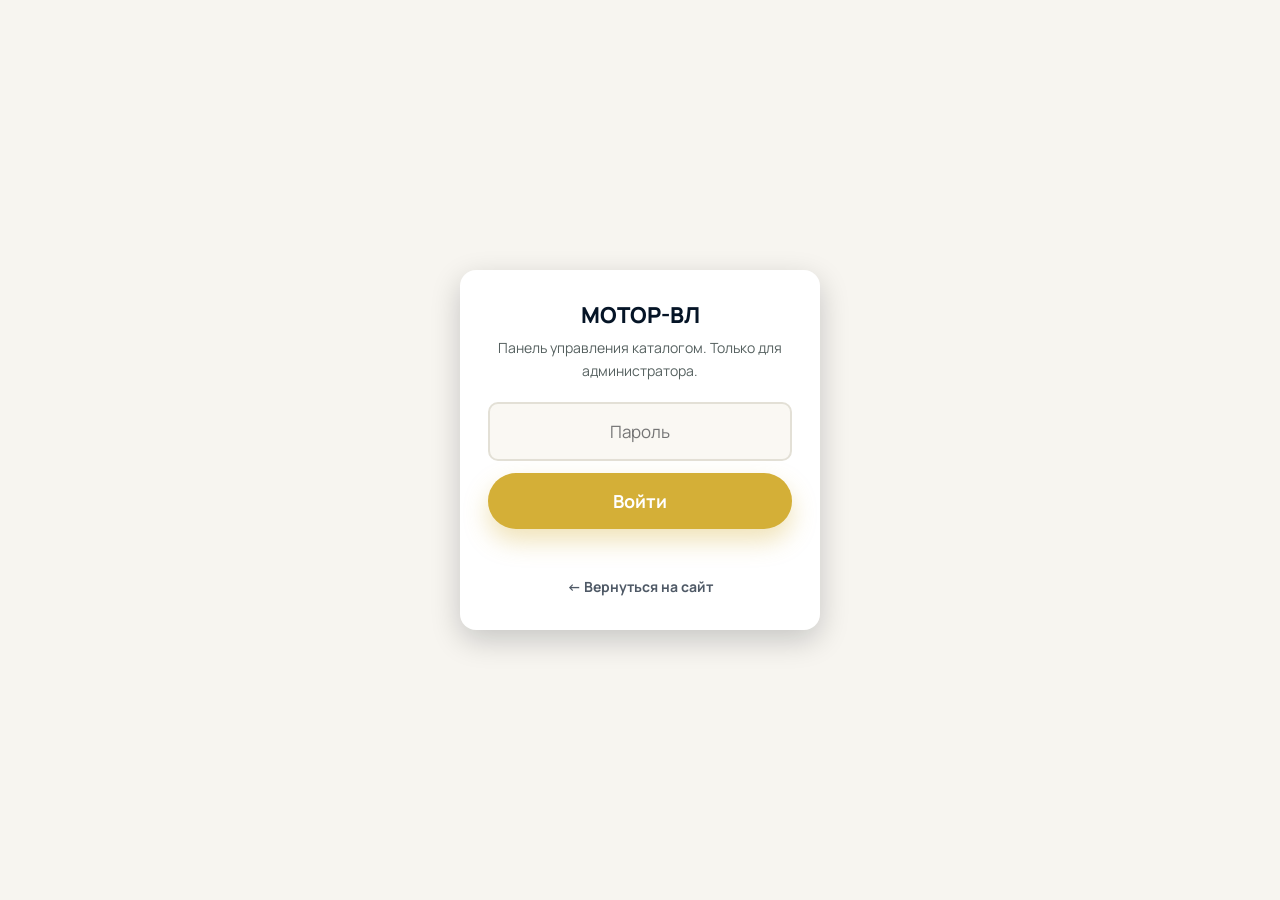
<file: panel/index.html>
<!DOCTYPE html>
<html lang="ru">
<head>
<meta charset="UTF-8">
<meta name="viewport" content="width=device-width, initial-scale=1.0">
<meta name="robots" content="noindex, nofollow">
<title>Админ-панель — МОТОР-ВЛ</title>
<link rel="icon" href="../images/favicon/favicon-32.png" sizes="32x32">
<link rel="icon" href="../images/favicon/favicon-16.png" sizes="16x16">
<link rel="apple-touch-icon" href="../images/favicon/apple-touch-icon.png">
<meta name="theme-color" content="#051426">
<link rel="preconnect" href="https://fonts.googleapis.com">
<link href="https://fonts.googleapis.com/css2?family=Manrope:wght@500;700;800&display=swap" rel="stylesheet">
<link rel="stylesheet" href="../css/style.css?v=3a9ace66">
<link rel="stylesheet" href="admin.css?v=6f49cfd4">
</head>
<body class="admin-body">

<div id="loginScreen" class="admin-login">
  <div class="admin-login__box">
    <h1>МОТОР-ВЛ</h1>
    <p>Панель управления каталогом. Только для администратора.</p>
    <input type="password" id="passwordInput" class="form-control" placeholder="Пароль" autocomplete="current-password">
    <button id="loginBtn" class="btn btn--accent btn--block">Войти</button>
    <div id="loginError" class="admin-login__error"></div>
    <!-- Случайный посетитель не должен упираться в тупик: с экрана входа
         всегда есть дорога обратно на сайт. -->
    <a href="/" class="admin-login__back">← Вернуться на сайт</a>
  </div>
</div>

<div id="adminApp" class="admin-app" style="display:none;">

  <header class="admin-header">
    <div class="admin-header__title">
      <span>МОТОР-ВЛ</span> · Панель управления
    </div>
    <div class="admin-header__actions">
      <a href="/" class="admin-link admin-link--back">← На сайт</a>
      <button id="logoutBtn" class="admin-link admin-link--btn">Выйти</button>
    </div>
  </header>

  <main class="admin-main">

    <div class="admin-tabs">
      <button id="tabMotors" class="admin-tab active">Моторы</button>
      <button id="tabLeads" class="admin-tab">Заявки <span id="leadsBadge" class="admin-tab__badge" style="display:none;"></span></button>
      <button id="tabSold" class="admin-tab">Продано</button>
      <button id="tabStats" class="admin-tab">Статистика</button>
    </div>

    <div id="listView">
      <div class="admin-toolbar">
        <span id="motorCount" class="admin-toolbar__count"></span>
        <button id="newMotorBtn" class="btn btn--accent">+ Новый мотор</button>
      </div>

      <div class="admin-filter">
        <div id="brandFilter" class="admin-filter__brands"></div>
        <div class="admin-filter__search">
          <input type="search" id="motorSearch" class="form-control"
                 placeholder="Поиск по названию или номеру" autocomplete="off">
        </div>
      </div>
      <div id="statusMsg" class="admin-status"></div>
      <div id="motorList" class="admin-list"></div>
    </div>

    <div id="leadsView" style="display:none;">
      <div class="admin-toolbar">
        <span id="leadsCount" class="admin-toolbar__count"></span>
      </div>
      <div id="leadsStatusMsg" class="admin-status"></div>
      <div id="leadsList" class="admin-list"></div>
    </div>

    <div id="soldView" style="display:none;">
      <div class="admin-toolbar">
        <span id="soldCount" class="admin-toolbar__count"></span>
      </div>
      <div id="soldSummary" class="stats-cards"></div>
      <div id="soldList" class="admin-list"></div>
    </div>

    <div id="statsView" style="display:none;">
      <div class="admin-toolbar">
        <span class="admin-toolbar__count">Посещаемость сайта</span>
        <select id="statsRange" class="form-control admin-range">
          <option value="7">за неделю</option>
          <option value="30" selected>за месяц</option>
          <option value="90">за три месяца</option>
        </select>
        <button type="button" id="statsLogBtn" class="admin-lead__btn">Журнал заходов</button>
        <button type="button" id="statsReset" class="admin-lead__btn admin-lead__btn--delete">Очистить статистику</button>
        <button type="button" id="selftestBtn" class="admin-lead__btn">Проверка сервера</button>
        <button type="button" id="diskBtn" class="admin-lead__btn">Уборка диска</button>
      </div>
      <div id="statsCards" class="stats-cards"></div>

      <div class="stats-panel">
        <div class="stats-panel__head">
          <div>
            <h3 class="stats-title">Посещения по дням</h3>
            <p class="stats-note">Высота столбика — сколько человек заходило в этот день. Нажмите на столбик, чтобы увидеть точные числа.</p>
          </div>
          <div id="statsDay" class="stats-day"></div>
        </div>
        <div id="statsChart" class="stats-chart"></div>
      </div>

      <div class="stats-columns">
        <div class="stats-panel">
          <h3 class="stats-title">Откуда приходят</h3>
          <p class="stats-note">С какого сайта человек перешёл к нам. «Напрямую» — набрал адрес сам или открыл из закладок.</p>
          <div id="statsSources"></div>
        </div>
        <div class="stats-panel">
          <h3 class="stats-title">Какие страницы открывают</h3>
          <p class="stats-note">Страницы сайта и сколько раз каждую открыли за выбранный период.</p>
          <div id="statsPages"></div>
        </div>
      </div>
      <div class="stats-columns stats-columns--single">
        <div class="stats-panel">
          <h3 class="stats-title">Из каких мест заходят</h3>
          <p class="stats-note">Определяется по часовому поясу устройства — примерно, без точного адреса.</p>
          <div id="statsRegions"></div>
        </div>
      </div>

      <div id="selftestBox" class="stats-panel" style="display:none;"></div>
      <div id="diskBox" class="stats-panel" style="display:none;"></div>

      <div id="statsLog" class="stats-log" style="display:none;"></div>
    </div>

    <div id="formView" style="display:none;">
      <button id="backBtn" class="admin-back">← Назад к списку</button>
      <h2 id="formTitle">Новый мотор</h2>

      <form id="motorForm" class="admin-form">
        <input type="hidden" id="fId">

        <div class="admin-form__row">
          <label>Бренд</label>
          <select id="fBrand" class="form-control" required>
            <option value="yamaha">Yamaha</option>
            <option value="honda">Honda</option>
            <option value="suzuki">Suzuki</option>
            <option value="tohatsu">Tohatsu / Mercury</option>
            <option value="parts">Запчасти</option>
          </select>
        </div>

        <div class="admin-form__row">
          <label>Название (с номером/артикулом)</label>
          <input type="text" id="fTitle" class="form-control" placeholder="Например: Yamaha F25 (S), румпель (1043580)" required>
        </div>

        <div class="admin-form__row-2">
          <div class="admin-form__row">
            <label>Цена, ₽</label>
            <input type="number" id="fPrice" class="form-control" placeholder="220000" required>
          </div>
          <div class="admin-form__row">
            <label>Плашка (необязательно)</label>
            <input type="hidden" id="fBadge">
            <div id="badgeChoices" class="badge-choices"></div>
          </div>
        </div>

        <div class="admin-form__row">
          <label>Фотографии</label>
          <div id="photoDrop" class="admin-dropzone">
            Перетащите фото сюда или нажмите, чтобы выбрать
            <input type="file" id="photoInput" accept="image/*" multiple hidden>
          </div>
          <div id="photoList" class="admin-photo-list"></div>
          <div class="admin-hint">Отметьте звёздочкой главную фотографию — она будет показываться в каталоге</div>
        </div>

        <div class="admin-form__row">
          <label>Видео</label>
          <div id="videoList" class="admin-video-list"></div>
          <div id="videoDrop" class="admin-dropzone">
            Перетащите видео сюда или нажмите, чтобы выбрать
            <input type="file" id="videoInput" accept="video/*" multiple hidden>
          </div>
          <div class="admin-hint">Ролики загрузятся на сайт и будут проигрываться прямо в карточке мотора.
            Обложку сделаем автоматически кадром из ролика. Можно перенести сразу несколько файлов.
            <b>Нажмите на обложку, чтобы посмотреть ролик</b> — так проще понять, как его назвать.</div>
        </div>

        <div class="admin-form__row">
          <label>Характеристики</label>
          <div id="specList" class="admin-spec-list"></div>
          <button type="button" id="addSpecBtn" class="admin-add-row">+ добавить свою характеристику</button>
          <div class="admin-hint">11 пунктов ниже одинаковы для всех моторов и идут в одном порядке — выберите вариант из списка либо «Другое…», чтобы вписать своё. Незаполненные пункты в каталоге покажутся прочерком. У запчастей шаблон не используется — там только свои характеристики.</div>
        </div>

        <div class="admin-form__actions">
          <button type="submit" class="btn btn--accent btn--lg">Сохранить</button>
          <button type="button" id="deleteBtn" class="admin-delete-btn" style="display:none;">Удалить мотор</button>
        </div>
      </form>
    </div>

  </main>
</div>

<script src="admin.js?v=b94c7b6b"></script>
<!-- сборка abcdbcfda03b ~~~~~~~~~~~~ -->
</body>
</html>
</file>
<file: css/style.css>
/* ==========================================================================
   МОТОР-ВЛ — редизайн сайта
   Дизайн ориентирован на аудиторию 50+: крупный читаемый шрифт, высокий
   контраст, простая понятная навигация, но при этом современный и красивый вид.
   ========================================================================== */

:root {
  --navy: #051426;
  --navy-dark: #051426;
  --navy-light: #051426;
  --accent: #d4af37;
  --accent-dark: #a8841f;
  --accent-light: #f3d878;
  --bg: #f7f5f0;
  --white: #ffffff;
  --text: #1b2a3a;
  --text-muted: #55605f;
  --border: #e3e0d6;
  --success: #2f9e58;
  --star: #d4af37;
  --jp-red: #bc002d;
  --jp-red-dark: #8f0021;
  --shadow-sm: 0 4px 14px rgba(2, 10, 22, 0.12);
  --shadow-md: 0 10px 30px rgba(2, 10, 22, 0.20);
  --shadow-lg: 0 20px 50px rgba(2, 10, 22, 0.28);
  --radius-sm: 10px;
  --radius-md: 16px;
  --radius-lg: 24px;
  --container: 1180px;
  --font-base: "Manrope", "Segoe UI", Roboto, Arial, sans-serif;
}

* {
  box-sizing: border-box;
}

html {
  scroll-behavior: smooth;
}

body {
  margin: 0;
  font-family: var(--font-base);
  font-size: 18px;
  line-height: 1.65;
  color: var(--text);
  background: var(--bg);
  -webkit-font-smoothing: antialiased;
}

img {
  max-width: 100%;
  display: block;
}

a {
  color: inherit;
  text-decoration: none;
}

ul {
  margin: 0;
  padding: 0;
  list-style: none;
}

h1, h2, h3, h4 {
  font-family: var(--font-base);
  color: var(--navy-dark);
  line-height: 1.25;
  margin: 0 0 16px;
  font-weight: 800;
}

h1 { font-size: clamp(32px, 5vw, 48px); }
h2 { font-size: clamp(26px, 4vw, 36px); }
h3 { font-size: 22px; }
p { margin: 0 0 16px; }

.container {
  max-width: var(--container);
  margin: 0 auto;
  padding: 0 24px;
}

.section {
  padding: 72px 0;
}
.section--tight { padding: 48px 0; }
.section--navy {
  background: linear-gradient(160deg, var(--navy) 0%, var(--navy-dark) 100%);
  color: #e7e1d3;
  position: relative;
  overflow: hidden;
}
.section--navy h2, .section--navy h3 { color: #ffffff; }
.section--navy .section-head p { color: rgba(231, 225, 211, 0.8); }
.section--muted { background: #f1eee5; }

.eyebrow {
  display: inline-flex;
  align-items: center;
  gap: 8px;
  font-weight: 700;
  font-size: 15px;
  letter-spacing: 0.04em;
  text-transform: uppercase;
  color: var(--accent-dark);
  background: rgba(212, 175, 55, 0.12);
  padding: 8px 16px;
  border-radius: 100px;
  margin-bottom: 18px;
}

.section-head {
  max-width: 720px;
  margin: 0 auto 44px;
  text-align: center;
}
.section-head p { color: var(--text-muted); font-size: 19px; }
.section--navy .container { position: relative; z-index: 1; }

/* ---------- Buttons ---------- */
.btn {
  display: inline-flex;
  align-items: center;
  justify-content: center;
  gap: 10px;
  font-family: inherit;
  font-size: 18px;
  font-weight: 700;
  padding: 16px 30px;
  border-radius: 100px;
  border: 2px solid transparent;
  cursor: pointer;
  transition: transform 0.15s ease, box-shadow 0.15s ease, background 0.15s ease, color .15s ease;
  min-height: 56px;
  line-height: 1;
  white-space: nowrap;
  flex-shrink: 0;
}
.btn:active { transform: scale(0.98); }

.btn--accent {
  background: var(--accent);
  color: #fff;
  box-shadow: 0 12px 24px rgba(212, 175, 55, 0.35);
}
.btn--accent:hover { background: var(--accent-dark); box-shadow: 0 16px 30px rgba(212,175,55,.4); }

.btn--navy {
  background: var(--navy);
  color: #fff;
  box-shadow: 0 12px 24px rgba(6, 26, 48, 0.25);
}
.btn--navy:hover { background: var(--navy-light); }

.btn--outline {
  background: transparent;
  border-color: var(--navy);
  color: var(--navy);
}
.btn--outline:hover { background: var(--navy); color: #fff; }

.btn--outline-light {
  background: transparent;
  border-color: rgba(255,255,255,.5);
  color: #fff;
}
.btn--outline-light:hover { background: rgba(255,255,255,.12); border-color: #fff; }

.btn--block { width: 100%; }
.btn--lg { font-size: 20px; padding: 20px 36px; }

/* ---------- Header ---------- */
.topbar {
  background: var(--navy-dark);
  color: #c9c2b0;
  font-size: 15px;
}
.topbar .container {
  display: flex;
  justify-content: space-between;
  align-items: center;
  padding-top: 10px;
  padding-bottom: 10px;
  flex-wrap: wrap;
  gap: 8px;
}
.topbar a { color: #e7e1d3; }
.topbar a:hover { color: var(--accent-light); }
.topbar__contacts {
  display: flex;
  gap: 22px;
  flex-wrap: wrap;
  align-items: center;
}
.topbar__socials { display: flex; gap: 14px; }

header.site-header {
  background: #fff;
  box-shadow: 0 2px 12px rgba(6,26,48,.06);
  position: sticky;
  top: 0;
  z-index: 500;
}
header.site-header .container {
  max-width: 1440px;
}
.header-inner {
  display: flex;
  align-items: center;
  justify-content: flex-start;
  padding: 14px 0;
  gap: 24px;
}
.header-inner .logo,
.header-inner nav.main-nav {
  flex-shrink: 0;
}
.logo {
  display: flex;
  align-items: center;
  gap: 12px;
  font-weight: 800;
  font-size: 24px;
  color: var(--navy-dark);
}
.logo-img {
  height: 52px;
  width: auto;
  display: block;
  flex-shrink: 0;
}
.logo__badge {
  width: 48px;
  height: 48px;
  border-radius: 14px;
  background: linear-gradient(150deg, var(--navy) 0%, var(--navy-light) 100%);
  color: #fff;
  display: flex;
  align-items: center;
  justify-content: center;
  font-size: 22px;
  flex-shrink: 0;
}
.footer-logo-img {
  height: 32px;
  width: auto;
  display: block;
  background: #fff;
  padding: 4px 8px;
  border-radius: 8px;
}
.logo__text span { display: block; font-size: 13px; font-weight: 600; color: var(--text-muted); }

nav.main-nav {
  display: flex;
  align-items: center;
  gap: 10px;
}
nav.main-nav a {
  padding: 12px 18px;
  border-radius: 100px;
  font-weight: 700;
  font-size: 17px;
  color: #fff;
  background: var(--accent);
  white-space: nowrap;
  box-shadow: 0 8px 18px rgba(212, 175, 55, 0.28);
  transition: background 0.15s ease, box-shadow 0.15s ease;
}
nav.main-nav a:hover,
nav.main-nav a.active {
  background: var(--accent-dark);
  color: #fff;
  box-shadow: 0 10px 22px rgba(212, 175, 55, 0.38);
}

.header-actions {
  display: flex;
  align-items: center;
  gap: 16px;
  margin-left: auto;
}
.header-mobile-actions { display: none; }
.header-socials {
  display: flex;
  align-items: center;
  gap: 8px;
  padding-right: 6px;
  margin-right: 6px;
  border-right: 1px solid var(--border);
  flex-shrink: 0;
}
.header-socials a {
  width: 34px;
  height: 34px;
  border-radius: 50%;
  background: rgba(212,175,55,.10);
  color: var(--accent-dark);
  display: flex;
  align-items: center;
  justify-content: center;
  flex-shrink: 0;
}
.header-socials a:hover { background: var(--accent); color: #fff; }
.header-socials svg { width: 17px; height: 17px; }
.header-socials span { font-size: 12px; font-weight: 800; }
.ico-tiktok {
  display: inline-block;
  background-color: currentColor;
  -webkit-mask-image: url("[data-uri]");
  mask-image: url("[data-uri]");
  -webkit-mask-size: contain;
  mask-size: contain;
  -webkit-mask-repeat: no-repeat;
  mask-repeat: no-repeat;
  -webkit-mask-position: center;
  mask-position: center;
}
.header-socials .ico-tiktok { width: 17px; height: 17px; }
.social-chip__ico .ico-tiktok { width: 18px; height: 18px; }
.header-phone {
  display: flex;
  align-items: baseline;
  gap: 8px;
  white-space: nowrap;
  font-weight: 800;
  font-size: 19px;
  color: var(--navy-dark);
  flex-shrink: 0;
}
.header-phone span {
  font-weight: 600;
  font-size: 14px;
  color: var(--text-muted);
}
.header-phone .phone-ico {
  font-size: 22px;
  color: var(--accent-dark);
}

.nav-toggle {
  display: none;
  width: 52px;
  height: 52px;
  border-radius: 12px;
  border: 2px solid var(--border);
  background: #fff;
  cursor: pointer;
  align-items: center;
  justify-content: center;
}
.nav-toggle span,
.nav-toggle span::before,
.nav-toggle span::after {
  content: "";
  display: block;
  width: 24px;
  height: 3px;
  background: var(--navy-dark);
  border-radius: 3px;
  position: relative;
  transition: .2s;
}
.nav-toggle span::before { position: absolute; top: -8px; }
.nav-toggle span::after { position: absolute; top: 8px; }

/* ---------- Trust bar ---------- */
.trust-bar {
  background: var(--white);
  border-bottom: 1px solid var(--border);
}
.trust-bar .container {
  display: grid;
  grid-template-columns: repeat(4, 1fr);
  gap: 18px;
  padding-top: 20px;
  padding-bottom: 20px;
}
.trust-item {
  display: flex;
  align-items: center;
  gap: 14px;
  font-size: 16px;
  font-weight: 700;
  color: var(--navy-dark);
}
.trust-item .ico {
  width: 44px;
  height: 44px;
  border-radius: 12px;
  background: rgba(212,175,55,.12);
  color: var(--accent-dark);
  display: flex;
  align-items: center;
  justify-content: center;
  font-size: 22px;
  flex-shrink: 0;
}
.trust-item .ico svg { width: 22px; height: 22px; }

/* ---------- Hero ---------- */
.hero {
  background: var(--navy-dark);
  color: #fff;
  padding: 68px 0 90px;
  position: relative;
  overflow: hidden;
}
.hero-grid {
  display: grid;
  grid-template-columns: 1.1fr 0.9fr;
  gap: 48px;
  align-items: center;
  position: relative;
  z-index: 1;
}
.hero h1 { color: #fff; margin-bottom: 20px; }
.hero-title {
  font-size: clamp(38px, 6vw, 60px);
  font-weight: 800;
  letter-spacing: -0.01em;
}
.hero p.lead {
  font-size: 21px;
  color: #e6ded0;
  max-width: 560px;
}
.hero-actions {
  display: flex;
  gap: 16px;
  flex-wrap: wrap;
  margin-top: 32px;
}
.hero-cta { margin-top: 26px; }
.hero-cta__btn {
  display: inline-flex;
  align-items: center;
  gap: 10px;
  padding: 17px 32px;
  border-radius: 100px;
  background: var(--accent);
  color: #fff;
  font-weight: 800;
  font-size: 18px;
  box-shadow: 0 10px 26px rgba(212, 175, 55, 0.35);
  transition: background 0.15s ease, transform 0.15s ease, box-shadow 0.15s ease;
}
.hero-cta__btn:hover {
  background: var(--accent-dark);
  transform: translateY(-2px);
  box-shadow: 0 14px 30px rgba(212, 175, 55, 0.45);
}
.hero-stats-label {
  display: block;
  margin-top: 40px;
  margin-bottom: 14px;
  font-size: 13px;
  font-weight: 800;
  letter-spacing: 0.06em;
  text-transform: uppercase;
  color: var(--accent-light);
  text-shadow: 0 0 16px rgba(243,216,120,.3);
}
.hero-stats {
  display: flex;
  gap: 36px;
  margin-top: 0;
  padding-top: 18px;
  border-top: 1px solid rgba(243,216,120,.2);
  flex-wrap: wrap;
}
.hero-stat {
  min-width: 120px;
}
.hero-stat b {
  display: block;
  font-size: 38px;
  font-weight: 800;
  background: linear-gradient(135deg, #f8e39a 0%, #d4af37 45%, #f3d878 75%, #c9a227 100%);
  -webkit-background-clip: text;
  background-clip: text;
  color: transparent;
  filter: drop-shadow(0 2px 10px rgba(212,175,55,.35));
}
.hero-stat span { font-size: 15px; color: #d8cba0; }

.hero-media {
  position: relative;
}
.hero-media img {
  border-radius: var(--radius-lg);
  box-shadow: var(--shadow-lg);
  width: 100%;
  aspect-ratio: 4/3.2;
  object-fit: cover;
}
.hero-illustration {
  border-radius: var(--radius-lg);
  box-shadow: var(--shadow-lg);
  width: 100%;
  aspect-ratio: 4/3.2;
  display: block;
  overflow: hidden;
}
.hero-illustration svg {
  width: 100%;
  height: 100%;
  display: block;
}
.hero-media__badge {
  position: absolute;
  bottom: -22px;
  left: -22px;
  background: #fff;
  color: var(--navy-dark);
  border-radius: var(--radius-md);
  padding: 18px 22px;
  box-shadow: var(--shadow-md);
  display: flex;
  align-items: center;
  gap: 14px;
  max-width: 260px;
}
.hero-media__badge .ico {
  width: 46px; height: 46px; border-radius: 12px;
  background: rgba(47,158,88,.12); color: var(--success);
  display: flex; align-items: center; justify-content: center; font-size: 24px; flex-shrink: 0;
}
.hero-media__badge b { display:block; font-size:15px; }
.hero-media__badge span { font-size: 13px; color: var(--text-muted); }

/* ---------- Cards / grid ---------- */
.grid-2 {
  display: grid;
  grid-template-columns: repeat(2, 1fr);
  gap: 28px;
  max-width: 820px;
  margin: 0 auto;
}
.grid-3 {
  display: grid;
  grid-template-columns: repeat(3, 1fr);
  gap: 28px;
}
.grid-4 {
  display: grid;
  grid-template-columns: repeat(4, 1fr);
  gap: 24px;
}

.card {
  background: #fff;
  border-radius: var(--radius-md);
  box-shadow: var(--shadow-sm);
  padding: 32px 28px;
  transition: transform .2s ease, box-shadow .2s ease;
}
.card:hover { transform: translateY(-4px); box-shadow: var(--shadow-md); }
.card .ico {
  width: 56px; height: 56px; border-radius: 14px;
  background: rgba(6,26,48,.08); color: var(--navy);
  display: flex; align-items: center; justify-content: center; font-size: 26px; margin-bottom: 18px;
}
.card h3 { margin-bottom: 10px; }
.card p { color: var(--text-muted); margin-bottom: 0; font-size: 16px; }

.card-stack { display: flex; flex-direction: column; gap: 18px; }

.card--horizontal { display: flex; align-items: flex-start; gap: 22px; }
.card--horizontal .ico { margin-bottom: 0; flex-shrink: 0; }
.card--horizontal .card__body { min-width: 0; }
@media (max-width: 600px) {
  .card--horizontal { flex-direction: column; gap: 14px; }
}

/* ---------- Process ---------- */
.process {
  display: flex;
  flex-direction: column;
  gap: 16px;
  counter-reset: step;
}
.process-step {
  position: relative;
  display: flex;
  align-items: center;
  gap: 26px;
  background: rgba(255,255,255,.06);
  border: 1px solid rgba(255,255,255,.14);
  border-radius: var(--radius-md);
  padding: 24px 30px;
}
.process-step::before {
  counter-increment: step;
  content: counter(step);
  width: 50px; height: 50px;
  border-radius: 50%;
  background: var(--accent);
  color: #fff;
  font-weight: 800;
  font-size: 21px;
  display: flex; align-items: center; justify-content: center;
  flex-shrink: 0;
}
.process-step__text { flex: 1; min-width: 0; }
.process-step h3 { font-size: 19px; margin-bottom: 6px; }
.process-step p { color: #cfc7b4; font-size: 15px; margin: 0; }

/* ---------- Reviews ---------- */
.reviews-track-wrap { position: relative; }
.reviews-track {
  display: grid;
  grid-auto-flow: column;
  grid-auto-columns: minmax(320px, 1fr);
  gap: 24px;
  overflow-x: auto;
  scroll-snap-type: x mandatory;
  padding-bottom: 12px;
  scrollbar-width: none;
}
.reviews-track::-webkit-scrollbar { display: none; }
.review-card {
  scroll-snap-align: start;
  background: #fff;
  border-radius: var(--radius-md);
  box-shadow: var(--shadow-sm);
  padding: 28px;
}
.review-card__top {
  display: flex;
  align-items: center;
  gap: 14px;
  margin-bottom: 14px;
}
.review-avatar {
  width: 54px; height: 54px; border-radius: 50%;
  background: var(--navy);
  color: #fff;
  display: flex; align-items: center; justify-content: center;
  font-weight: 800; font-size: 19px;
  flex-shrink: 0;
}
.review-card__name { font-weight: 800; font-size: 17px; }
.review-card__meta { font-size: 14px; color: var(--text-muted); }
.stars { color: var(--star); font-size: 16px; letter-spacing: 2px; }
.review-card p { color: var(--text); font-size: 16px; margin: 10px 0 0; }
.reviews-nav {
  display: flex;
  gap: 12px;
  justify-content: center;
  margin-top: 24px;
}
.reviews-nav button {
  width: 48px; height: 48px; border-radius: 50%;
  border: 2px solid var(--border);
  background: #fff;
  font-size: 20px;
  cursor: pointer;
  color: var(--navy);
}
.reviews-nav button:hover { background: var(--navy); color: #fff; border-color: var(--navy); }

.rating-summary {
  display: flex;
  align-items: center;
  gap: 20px;
  justify-content: center;
  margin: -12px auto 36px;
  flex-wrap: wrap;
}
.rating-summary__score {
  font-size: 44px;
  font-weight: 800;
  color: var(--navy-dark);
}

/* ---------- Catalog preview on homepage ---------- */
.brand-links {
  display: grid;
  grid-template-columns: repeat(5, 1fr);
  gap: 18px;
}
.brand-link {
  background: #fff;
  border: 2px solid var(--border);
  border-radius: var(--radius-md);
  padding: 26px 16px;
  text-align: center;
  font-weight: 800;
  font-size: 18px;
  color: var(--navy-dark);
  transition: .15s;
}
.brand-link:hover { border-color: var(--accent); background: #fff7ec; transform: translateY(-3px); }
.brand-link small { display:block; font-weight: 600; font-size: 13px; color: var(--text-muted); margin-top: 4px;}

/* ---------- CTA band ---------- */
.cta-band {
  background: linear-gradient(135deg, var(--accent) 0%, var(--accent-dark) 100%);
  border-radius: var(--radius-lg);
  padding: 52px;
  color: #fff;
  display: flex;
  align-items: center;
  justify-content: space-between;
  gap: 32px;
  flex-wrap: wrap;
  box-shadow: var(--shadow-md);
  position: relative;
  overflow: hidden;
}
.cta-band > div, .cta-band > a.btn { position: relative; z-index: 1; }
.cta-band h2 { color: #fff; margin-bottom: 8px; }
.cta-band p { color: #fff3e2; margin: 0; font-size: 18px; }
.cta-band .btn--navy { box-shadow: 0 12px 24px rgba(0,0,0,.2); }

/* ---------- Catalog page ---------- */
.section--catalog {
  background: linear-gradient(180deg, #eef3f9 0%, #f4f7fb 420px, var(--bg) 420px);
}
.catalog-toolbar {
  display: flex;
  align-items: center;
  justify-content: space-between;
  flex-wrap: wrap;
  gap: 18px;
  margin-bottom: 34px;
}
.brand-tabs {
  display: flex;
  gap: 10px;
  flex-wrap: wrap;
}
.brand-tab {
  padding: 17px 30px;
  border-radius: 100px;
  /* Рамка была цвета #e3e0d6 на фоне #f7f5f0 — почти тот же тон, и кнопки
     сливались с фоном: покупатели их просто не замечали. Теперь обводка
     тёмно-синяя, в цвет выбранной вкладки, плюс лёгкая тень — кнопка
     читается как кнопка даже при неважном зрении. */
  border: 2.5px solid rgba(5,20,38,.8);
  box-shadow: 0 2px 5px rgba(5,20,38,.16);
  background: #fff;
  font-weight: 700;
  font-size: 19px;
  cursor: pointer;
  color: var(--navy-dark);
  transition: .15s;
}
.brand-tab:hover { border-color: var(--accent); }
.brand-tab.active {
  background: var(--navy);
  border-color: var(--navy);
  color: #fff;
}
.brand-tab .count {
  font-weight: 700;
  opacity: .7;
  margin-left: 6px;
}

.hp-filter {
  display: flex;
  align-items: center;
  flex-wrap: wrap;
  gap: 10px;
  margin: -18px 0 22px;
}
.hp-filter__label { font-weight: 700; color: var(--text-muted); font-size: 15px; margin-right: 2px; }
.hp-filter__btn {
  padding: 13px 24px;
  border-radius: 100px;
  /* Тот же разговор, что и с брендами, но обводка золотистая: мощность —
     отдельный фильтр, и по цвету видно, что это другая группа кнопок. */
  border: 2.5px solid #b8952c;
  box-shadow: 0 2px 5px rgba(5,20,38,.16);
  background: #fff;
  font-weight: 700;
  font-size: 16px;
  color: var(--navy-dark);
  cursor: pointer;
  transition: border-color .15s, background .15s, color .15s;
}
.hp-filter__btn:hover { border-color: var(--accent); background: rgba(212,175,55,.08); }

.motor-card--flash { animation: motorCardFlash 1.2s ease; }
@keyframes motorCardFlash {
  0%, 100% { box-shadow: var(--shadow-sm); }
  25% { box-shadow: 0 0 0 4px var(--accent); }
}

.sort-select {
  padding: 14px 20px;
  border-radius: 100px;
  border: 2px solid var(--border);
  font-size: 16px;
  font-weight: 700;
  color: var(--navy-dark);
  background: #fff;
  cursor: pointer;
}

.catalog-note {
  background: #fff7ec;
  border: 1px solid #f0d9ae;
  border-radius: var(--radius-md);
  padding: 20px 26px;
  margin-bottom: 34px;
  font-size: 16px;
  color: #6b4a13;
  display: flex;
  gap: 14px;
  align-items: flex-start;
}
.catalog-note .ico { font-size: 24px; }

.motor-grid {
  display: grid;
  grid-template-columns: repeat(2, 1fr);
  gap: 24px;
}
.motor-grid__divider {
  grid-column: 1 / -1;
  display: flex;
  align-items: center;
  gap: 14px;
  margin: 10px 0 4px;
  scroll-margin-top: 100px;
}
.motor-grid__divider::before,
.motor-grid__divider::after {
  content: "";
  flex: 1;
  height: 2px;
  background: var(--border);
}
.motor-grid__divider span {
  font-weight: 800;
  font-size: 14.5px;
  color: var(--navy);
  background: rgba(212,175,55,.12);
  padding: 6px 16px;
  border-radius: 100px;
  white-space: nowrap;
}

.motor-card {
  background: #fff;
  border-radius: var(--radius-md);
  box-shadow: var(--shadow-sm);
  overflow: hidden;
  display: flex;
  flex-direction: row;
  align-items: stretch;
  scroll-margin-top: 100px;
  transition: box-shadow .2s ease, transform .2s ease;
}
.motor-card:hover { box-shadow: var(--shadow-md); transform: translateY(-3px); }
/* Кнопка «Смотреть» отсчитывается от карточки, а не от колонки с фото:
   на телефоне она уходит широкой полосой под неё. */
.motor-card { position: relative; }

.motor-card__media {
  position: relative;
  background: linear-gradient(160deg, #eef3f9 0%, #dde7f1 100%);
  width: 42%;
  flex-shrink: 0;
}
.motor-card__media img {
  width: 100%;
  height: 100%;
  min-height: 260px;
  object-fit: contain;
  background: transparent;
  cursor: zoom-in;
  display: block;
}
/* Карточка целиком открывает фото и видео — курсор должен об этом говорить,
   а таблица характеристик остаётся обычным текстом. */
.motor-card { cursor: pointer; }
.motor-card .spec-list { cursor: default; }

.motor-card__badge {
  position: absolute;
  top: 14px;
  left: 14px;
  background: var(--success);
  color: #fff;
  font-size: 13px;
  font-weight: 800;
  padding: 6px 14px;
  border-radius: 100px;
  text-transform: uppercase;
  letter-spacing: .03em;
}
/* Цвета плашки — те же пять, что предлагает панель. */
.motor-card__badge--new,
.motor-card__badge--gold { background: var(--accent); }
.motor-card__badge--green { background: var(--success); }
.motor-card__badge--red { background: var(--jp-red); }
/* Кнопка «Смотреть фото и видео» внизу фотографии.
   Фон и рамка — как у таблицы характеристик, чтобы кнопка читалась как
   часть карточки, а не как наклейка поверх снимка. Текст тёмный: на
   светлой плашке он заметнее белого, в том числе людям с неважным
   зрением, а это основная наша аудитория. */
.motor-card__watch {
  position: absolute;
  left: 12px;
  /* Ширина колонки с фотографией минус отступы по бокам. */
  width: calc(42% - 24px);
  bottom: 12px;
  z-index: 2;
  display: flex;
  align-items: center;
  justify-content: center;
  gap: 8px;
  background: linear-gradient(180deg, #fbf7ea 0%, #f6efd9 100%);
  border: 1px solid rgba(212,175,55,.55);
  border-radius: 100px;
  padding: 12px 14px;
  font-size: 15.5px;
  font-weight: 800;
  line-height: 1.2;
  color: var(--navy-dark);
  text-align: center;
  box-shadow: 0 6px 18px rgba(6,26,48,.22);
}
.motor-card__watch-ico {
  flex-shrink: 0;
  font-size: 12px;
  color: var(--accent-dark, #b8952c);
}
.motor-card:hover .motor-card__watch {
  background: var(--accent);
  border-color: var(--accent);
}

.motor-card__body {
  padding: 24px;
  display: flex;
  flex-direction: column;
  gap: 12px;
  flex: 1;
  min-width: 0;
}
.motor-card__title {
  font-size: 21px;
  font-weight: 800;
  color: var(--navy-dark);
  margin: 0;
  overflow-wrap: break-word;
  word-break: break-word;
}
.motor-card__price {
  font-size: 28px;
  font-weight: 800;
  color: var(--accent-dark);
}
.motor-card__price span { font-size: 15px; font-weight: 600; color: var(--text-muted); display: block; }

/* Характеристики в карточке: строго столбиком, по пункту на строку.
   Подпись слева, значение справа, всё в одну линию — если значение длиннее
   свободного места, оно обрезается многоточием, а целиком видно в подсказке. */
.spec-row {
  display: flex;
  align-items: baseline;
  justify-content: space-between;
  gap: 12px;
  padding-bottom: 6px;
  border-bottom: 1px dashed rgba(6,26,48,.14);
  min-width: 0;
}
.spec-row:last-child { border-bottom: none; padding-bottom: 0; }
.spec-row em {
  font-style: normal;
  font-weight: 600;
  font-size: 13.5px;
  color: var(--navy);
  opacity: .62;
  white-space: nowrap;
  flex-shrink: 0;
}
.spec-row b {
  font-weight: 700;
  font-size: 14px;
  color: var(--navy-dark);
  text-align: right;
  /* Одна строка и ничего кроме: перенос запрещён, лишнее — многоточием. */
  white-space: nowrap;
  overflow: hidden;
  text-overflow: ellipsis;
  min-width: 0;
}

.spec-list {
  display: grid;
  grid-template-columns: 1fr;
  gap: 9px;
  background: linear-gradient(180deg, #fbf7ea 0%, #f6efd9 100%);
  border: 1px solid rgba(212,175,55,.22);
  border-radius: var(--radius-sm);
  padding: 15px 17px;
  min-width: 0;
}

.motor-card__actions {
  display: flex;
  gap: 10px;
  margin-top: auto;
}
.motor-card__actions .btn { flex: 1; font-size: 16px; padding: 14px 18px; min-height: 48px; }

/* Lightbox: фотогалерея + список видео */
/* Страница под открытым окном не должна прокручиваться. */
body.body-locked {
  position: fixed;
  left: 0;
  right: 0;
  width: 100%;
  overflow: hidden;
}

.lightbox {
  position: fixed;
  inset: 0;
  /* Прокрутка не «перетекает» на страницу позади, когда список внутри
     дошёл до края. */
  overscroll-behavior: contain;
  background: rgba(5, 15, 28, 0.97);
  display: none;
  align-items: center;
  justify-content: center;
  z-index: 1000;
  /* Сверху оставлено место под крестик: раньше он ложился поверх видео и
     мешал его собственным кнопкам. */
  padding: 72px 16px 16px;
}
.lightbox.open { display: flex; }
.lightbox__box {
  position: relative;
  width: min(1500px, 100%);
  height: calc(100vh - 32px);
  max-height: calc(100vh - 32px);
  background: var(--navy-dark);
  border-radius: var(--radius-lg);
  overflow: hidden;
  display: flex;
  flex-direction: column;
  box-shadow: var(--shadow-lg);
}
/* Крестик вынесен за пределы окна с фото и видео: раньше он лежал поверх
   плеера и спорил с его собственными кнопками. Теперь он на затемнении
   рядом с окном, промахнуться мимо видео невозможно. */
.lightbox__close {
  position: fixed;
  top: 14px;
  right: 14px;
  width: 44px; height: 44px;
  border-radius: 50%;
  background: rgba(255,255,255,.16);
  backdrop-filter: blur(4px);
  color: #fff;
  border: none;
  font-size: 22px;
  cursor: pointer;
  z-index: 20;
}
.lightbox__close:hover { background: rgba(255,255,255,.28); }
.lightbox__stage {
  position: relative;
  display: flex;
  align-items: center;
  justify-content: center;
  background: #0b1e34;
  padding: 20px;
  /* Сцена забирает всю свободную высоту: фото открывается почти во весь экран,
     а панель снизу занимает столько, сколько ей реально нужно. */
  flex: 1 1 auto;
  min-height: 0;
  overflow: hidden;
}
/* Окно просмотра: содержимое масштабируется внутри и не вылезает за края. */
.lightbox__viewport {
  position: relative;
  width: 100%;
  height: 100%;
  display: flex;
  align-items: center;
  justify-content: center;
  overflow: hidden;
  touch-action: none;
}
.lightbox__stage img,
.lightbox__player {
  max-width: 100%;
  max-height: 100%;
  border-radius: 12px;
  object-fit: contain;
  box-shadow: var(--shadow-md);
  transform-origin: 0 0;
  will-change: transform;
}
.lightbox__stage img { background: #fff; cursor: zoom-in; }
.lightbox__viewport.zoomed img { cursor: grab; }
.lightbox__viewport.dragging img,
.lightbox__viewport.dragging .lightbox__player { cursor: grabbing; }

/* Управление масштабом */
.lightbox__zoom {
  position: absolute;
  bottom: 16px;
  left: 50%;
  transform: translateX(-50%);
  display: flex;
  align-items: center;
  flex-wrap: nowrap;
  white-space: nowrap;
  gap: 4px;
  padding: 5px 8px;
  border-radius: 100px;
  background: rgba(6, 26, 48, .72);
  backdrop-filter: blur(6px);
  z-index: 5;
}
.lightbox__zoom-btn {
  min-width: 32px; height: 32px;
  border: none;
  border-radius: 100px;
  background: rgba(255,255,255,.12);
  color: #fff;
  font-size: 17px;
  font-weight: 800;
  cursor: pointer;
  padding: 0 10px;
}
.lightbox__zoom-btn:hover { background: var(--accent); color: #241c04; }
.lightbox__zoom-btn--reset { font-size: 12.5px; font-weight: 700; }
.lightbox__zoom-level {
  color: #fff;
  font-size: 12.5px;
  font-weight: 700;
  min-width: 46px;
  text-align: center;
}
/* Когда играет видео, панель зума уходит наверх: внизу — родные кнопки плеера. */
.lightbox__stage.video-mode .lightbox__zoom {
  top: 20px;
  bottom: auto;
  left: 20px;
  transform: none;
}
.lightbox__zoom-hint {
  position: absolute;
  top: 16px;
  left: 50%;
  transform: translateX(-50%);
  max-width: calc(100% - 40px);
  text-align: center;
  color: #9fb0c2;
  font-size: 12px;
  background: rgba(6, 26, 48, .6);
  padding: 5px 12px;
  border-radius: 100px;
  pointer-events: none;
  transition: opacity .3s;
}
.lightbox__zoom-hint.hidden { opacity: 0; }
/* На видео приближение отключено — панель масштаба прячем целиком. */
.lightbox__zoom.hidden { display: none; }
.lightbox__counter {
  position: absolute;
  top: 14px;
  left: 14px;
  background: rgba(0,0,0,.45);
  color: #fff;
  font-size: 12.5px;
  font-weight: 700;
  padding: 5px 12px;
  border-radius: 100px;
}
.lightbox__nav {
  position: absolute;
  top: 50%;
  transform: translateY(-50%);
  width: 46px; height: 46px;
  border-radius: 50%;
  background: rgba(255,255,255,.14);
  color: #fff;
  border: none;
  font-size: 26px;
  cursor: pointer;
  z-index: 4;
  line-height: 1;
}
.lightbox__nav:hover { background: rgba(255,255,255,.28); }
.lightbox__nav--prev { left: 14px; }
.lightbox__nav--next { right: 14px; }
.lightbox__panel {
  padding: 14px 24px 16px;
  overflow-y: auto;
  background: var(--navy-dark);
  border-top: 1px solid rgba(255,255,255,.08);
  flex: 0 0 auto;
  /* Панель компактная, но её высоты хватает, чтобы названия роликов
     были видны целиком, а не обрезались. Нужно всё место под фото —
     кнопка «Во весь экран» убирает панель совсем. */
  max-height: 36vh;
  overscroll-behavior: contain;
}

/* Режим «во весь экран»: панель убирается, сцена занимает весь лайтбокс. */
.lightbox__box.panel-hidden .lightbox__panel { display: none; }

.lightbox__caption { color: #fff; font-weight: 800; font-size: 17px; margin-bottom: 10px; }
/* Кнопка «скопировать ссылку» в окне с фото: менеджер отправляет клиенту
   ссылку на конкретный мотор, не выходя из просмотра. */
.lightbox__share { margin: 10px 0 14px; }
.lightbox__share-btn {
  background: rgba(255,255,255,.12);
  color: #fff;
  border: 1px solid rgba(255,255,255,.2);
  border-radius: 100px;
  padding: 9px 16px;
  font-family: inherit;
  font-size: 13px;
  font-weight: 700;
  cursor: pointer;
  transition: background .15s ease;
}
.lightbox__share-btn:hover { background: rgba(255,255,255,.22); }
.lightbox__share-btn.is-done { background: var(--success); border-color: var(--success); }

.lightbox__thumbs {
  display: flex;
  gap: 8px;
  overflow-x: auto;
  margin-bottom: 14px;
  padding-bottom: 4px;
  scrollbar-width: thin;
  overscroll-behavior: contain;
}
.lightbox__thumb {
  width: 50px; height: 50px;
  flex: 0 0 auto;
  border-radius: 8px;
  overflow: hidden;
  border: 2px solid transparent;
  padding: 0;
  cursor: pointer;
  background: #0b1e34;
  flex-shrink: 0;
}
.lightbox__thumb img { width: 100%; height: 100%; object-fit: cover; opacity: .6; display: block; }
.lightbox__thumb.active { border-color: var(--accent); }
.lightbox__thumb.active img { opacity: 1; }
.lightbox__videos-title {
  color: var(--accent-light);
  font-weight: 800;
  font-size: 13px;
  margin-bottom: 10px;
  text-transform: uppercase;
  letter-spacing: .04em;
}
/* Плитки видео: обложка + название, как у фотографий */
.lightbox__videos-list {
  display: grid;
  grid-auto-flow: column;
  grid-auto-columns: 148px;
  gap: 10px;
  overflow-x: auto;
  padding-bottom: 4px;
  scrollbar-width: thin;
  overscroll-behavior: contain;
}
.lightbox__video-tile {
  border: 0;
  padding: 0;
  background: none;
  cursor: pointer;
  text-align: left;
  font-family: inherit;
  display: flex;
  flex-direction: column;
  gap: 6px;
}
.lightbox__video-cover {
  position: relative;
  aspect-ratio: 16 / 9;
  border-radius: 10px;
  overflow: hidden;
  background: #0b1e34;
  border: 2px solid rgba(255,255,255,.1);
}
.lightbox__video-cover img {
  width: 100%; height: 100%;
  object-fit: cover;
  display: block;
  opacity: .85;
  transition: opacity .2s, transform .2s;
}
.lightbox__video-tile:hover .lightbox__video-cover img { opacity: 1; transform: scale(1.04); }
.lightbox__video-cover--empty::after {
  content: "🎬";
  position: absolute;
  inset: 0;
  display: flex;
  align-items: center;
  justify-content: center;
  font-size: 26px;
  opacity: .5;
}
/* Кадр прямо из ролика, когда готовой обложки нет. */
.lightbox__video-frame {
  width: 100%;
  height: 100%;
  object-fit: cover;
  display: block;
  pointer-events: none;
}

.lightbox__video-play {
  position: absolute;
  top: 50%; left: 50%;
  transform: translate(-50%, -50%);
  width: 38px; height: 38px;
  border-radius: 50%;
  background: rgba(6, 26, 48, .72);
  color: #fff;
  display: flex;
  align-items: center;
  justify-content: center;
  font-size: 14px;
  padding-left: 3px;
}
.lightbox__video-tile:hover .lightbox__video-play { background: var(--accent); color: #241c04; }
.lightbox__video-time {
  position: absolute;
  right: 6px; bottom: 6px;
  background: rgba(6, 26, 48, .82);
  color: #fff;
  font-size: 11.5px;
  font-weight: 700;
  padding: 2px 6px;
  border-radius: 5px;
}
.lightbox__video-name {
  color: #dce6f0;
  font-size: 12.5px;
  font-weight: 700;
  line-height: 1.25;
  display: -webkit-box;
  -webkit-line-clamp: 2;
  -webkit-box-orient: vertical;
  overflow: hidden;
}
.lightbox__video-tile.playing .lightbox__video-cover { border-color: var(--accent); }
.lightbox__video-tile.playing .lightbox__video-name { color: var(--accent); }
.lightbox__video-chip {
  display: inline-flex;
  align-items: center;
  gap: 6px;
  background: rgba(255,255,255,.08);
  color: #fff;
  padding: 8px 14px;
  border-radius: 100px;
  font-size: 13.5px;
  font-weight: 700;
}
.lightbox__video-chip:hover { background: var(--accent); color: #241c04; }
button.lightbox__video-chip { border: 0; cursor: pointer; font-family: inherit; }
.lightbox__video-chip.playing { background: var(--accent); color: #241c04; }
/* Плеер занимает то же место на сцене, что и фото. */
/* Видео 1280x720 меньше сцены, а max-width/max-height только ограничивают,
   но не растягивают — поэтому ролик оставался маленьким посреди пустоты.
   Задаём размер по сцене, object-fit: contain сохраняет пропорции.
   Фон прозрачный: чёрные поля по краям сливались бы в большой чёрный прямоугольник. */
.lightbox__player {
  width: 100%;
  height: 100%;
  border-radius: 12px;
  background: transparent;
}
.lightbox__videos-note { color: #9fb0c2; font-size: 12.5px; margin-top: 10px; }

/* На широком экране фото и список — рядом, а не друг под другом.
   Фотографии моторов почти всегда вертикальные: если отдать им всю ширину
   окна, по бокам остаются огромные пустые поля, а панель на 1400 px
   выглядит развалившейся. Колонкой справа ширина расходуется по делу,
   и снимок становится выше во всю высоту окна. */
@media (min-width: 900px) {
  .lightbox__box { flex-direction: row; }
  .lightbox__stage { padding: 24px; }
  .lightbox__panel {
    width: 340px;
    flex: 0 0 340px;
    max-height: none;
    border-top: none;
    border-left: 1px solid rgba(255,255,255,.08);
    padding: 24px 22px;
  }
  /* В узкой колонке миниатюры удобнее сеткой, а ролики — списком. */
  .lightbox__thumbs {
    display: grid;
    grid-template-columns: repeat(auto-fill, minmax(52px, 1fr));
    overflow-x: visible;
  }
  .lightbox__videos-list {
    grid-auto-flow: row;
    grid-auto-columns: auto;
    grid-template-columns: 1fr 1fr;
    overflow-x: visible;
  }
  /* Кнопки держим над фото, левее панели, чтобы не накрывали её содержимое.
*/
}

/* Ссылка на политику в подвале — рядом с копирайтом, а не отдельной колонкой. */
.footer-bottom { display: flex; flex-wrap: wrap; gap: 8px 20px; align-items: center; justify-content: space-between; }
.footer-bottom a { color: inherit; opacity: .75; text-decoration: underline; }
.footer-bottom a:hover { opacity: 1; }
.legal-foot { font-size: 13px; color: var(--text-muted); line-height: 1.6; margin-top: 28px;
  padding-top: 16px; border-top: 1px solid rgba(6,26,48,.12); }
.legal-note {
  font-size: 13.5px; color: var(--text-muted); line-height: 1.6;
  padding: 12px 14px; border-left: 3px solid var(--accent);
  background: rgba(212,175,55,.08); border-radius: 0 8px 8px 0; margin-bottom: 24px;
}

/* Согласие под кнопкой: заметно ровно настолько, чтобы его прочли,
   и не настолько, чтобы оно отпугивало. */
.form-consent {
  margin: 12px 0 0;
  font-size: 12.5px;
  line-height: 1.5;
  color: var(--text-muted);
  text-align: center;
}
.form-consent a { color: var(--text-muted); text-decoration: underline; }
.form-consent a:hover { color: var(--navy-dark); }

/* Поле-ловушка для роботов: убрано из виду, но остаётся в разметке.
   display:none роботы распознают, поэтому прячем иначе. */
.form-trap {
  position: absolute;
  left: -9999px;
  width: 1px;
  height: 1px;
  overflow: hidden;
}

/* Страница заявки: форма и колонка с подсказками. Раскладка была задана
   прямо в разметке, из-за чего на телефоне оставалась в две колонки и
   вылезала за экран — правила для узких экранов такие стили не перебивают. */
.order-layout {
  display: grid;
  grid-template-columns: 1.2fr 0.8fr;
  gap: 40px;
  align-items: flex-start;
}
@media (max-width: 900px) {
  .order-layout { grid-template-columns: 1fr; gap: 24px; }
}

/* ---------- Подбор мотора в заявке ---------- */
/* Параметры отмечаются «таблетками»: попасть пальцем проще, чем в выпадающий
   список, и весь запрос виден целиком, без раскрытия каждого поля. */
.picker {
  border: 1px solid rgba(212,175,55,.3);
  border-radius: var(--radius-md);
  background: linear-gradient(180deg, #fbf7ea 0%, #f8f3e2 100%);
  padding: 24px;
  margin-bottom: 22px;
}
.picker__head { margin-bottom: 18px; }
.picker__title { font-size: 20px; margin: 0 0 6px; color: var(--navy-dark); }
.picker__lead { margin: 0; font-size: 14px; color: var(--text-muted); line-height: 1.5; }
.picker__exact { margin-bottom: 20px; }

.pick { border: none; margin: 0 0 18px; padding: 0; }
.pick__legend {
  padding: 0; margin-bottom: 9px;
  font-weight: 700; font-size: 14.5px; color: var(--navy);
}
.pick__options { display: flex; flex-wrap: wrap; gap: 8px; }
.pick__chip { position: relative; }
.pick__chip input {
  position: absolute; opacity: 0; width: 100%; height: 100%; margin: 0; cursor: pointer;
}
.pick__chip span {
  display: inline-flex; align-items: baseline; gap: 6px;
  min-height: 44px; padding: 11px 18px;
  border: 1.5px solid rgba(6,26,48,.16); border-radius: 100px;
  background: #fff; color: var(--navy-dark);
  font-weight: 700; font-size: 14.5px; line-height: 1.2;
  cursor: pointer; transition: background .15s, border-color .15s, color .15s;
}
.pick__chip small { font-weight: 600; font-size: 12.5px; opacity: .6; }
.pick__chip input:hover + span { border-color: var(--accent); }
.pick__chip input:focus-visible + span { outline: 2px solid var(--navy); outline-offset: 2px; }
.pick__chip input:checked + span {
  background: var(--accent); border-color: var(--accent); color: #241c04;
}
.pick__chip input:checked + span small { opacity: .75; }
.pick__chip input:checked + span::before { content: "✓ "; font-weight: 800; }

/* Логотип мессенджера внутри кнопки — в тон подписи, как иконки в шапке. */
.pick__chip--ico span { gap: 8px; align-items: center; }
.pick__ico { width: 18px; height: 18px; flex-shrink: 0; }
.pick__chip--ico input:checked + span::before { content: none; }

.power-range { display: flex; align-items: center; gap: 10px; flex-wrap: nowrap; }
.power-range__unit { font-weight: 700; color: var(--navy); font-size: 15px; }
.power-step__input {
  width: 86px; padding: 10px 12px; text-align: center;
  font-weight: 700; font-size: 15px;
}
.power-step__btn {
  width: 40px; height: 40px; flex-shrink: 0;
  border: 1.5px solid rgba(6,26,48,.16); border-radius: 50%;
  background: #fff; color: var(--navy-dark);
  font-size: 20px; font-weight: 800; line-height: 1; cursor: pointer;
  font-family: inherit; transition: background .15s, border-color .15s;
}
.power-step__btn:hover { background: var(--accent); border-color: var(--accent); color: #241c04; }
.power-step__btn:active { transform: translateY(1px); }

/* Промежуточная ширина: на ноутбуках 1280–1400 шапка целиком не помещалась,
   и страница ездила вбок. Ужимаем её части, не переходя на мобильный вид. */
@media (max-width: 1400px) and (min-width: 761px) {
  .header-inner { gap: 12px; }
  .main-nav { gap: 4px; }
  .main-nav a { padding: 10px 14px; font-size: 15px; }
  .header-socials { gap: 6px; }
  .header-socials a { width: 30px; height: 30px; }
  .header-phone { font-size: 15px; }
  .header-actions { gap: 12px; }
  .header-actions .btn { padding: 12px 18px; font-size: 15px; }
}

/* Планшеты: горизонтальное меню из четырёх пунктов вместе с телефоном и
   кнопкой заявки требует под 960 px и не помещается. Здесь включаем ту же
   компактную шапку с меню-бургером, что и на телефоне, — остальная вёрстка
   страницы при этом остаётся широкой. */
@media (max-width: 1000px) and (min-width: 761px) {
  nav.main-nav { display: none; }
  .nav-toggle { display: flex; }
  .header-mobile-actions {
    display: flex;
    align-items: center;
    gap: 8px;
    margin-left: auto;
  }
  .header-mobile-link {
    padding: 10px 16px;
    border-radius: 100px;
    background: var(--accent);
    color: #fff;
    font-weight: 800;
    font-size: 15px;
    white-space: nowrap;
  }
  .header-phone, .header-actions .btn { display: none; }
}

@media (max-width: 1100px) and (min-width: 761px) {
  /* Ещё уже — соцсети убираем: они есть в подвале и на странице контактов,
     а телефон и кнопка заявки важнее. */
  .header-socials { display: none; }
  .main-nav { gap: 2px; }
  .main-nav a { padding: 9px 10px; font-size: 14px; }
  .header-phone { font-size: 14px; }
  .header-phone .phone-ico { display: none; }
  .header-actions .btn { padding: 11px 14px; font-size: 14px; }
  .header-inner { gap: 8px; }
}

@media (max-width: 760px) {
  .picker { padding: 18px 14px; }
  .pick__chip span { padding: 10px 14px; font-size: 14px; }
  .power-step__input { flex: 1; width: auto; min-width: 0; }
  .power-step__btn { width: 38px; height: 38px; font-size: 18px; }
  .power-range { gap: 8px; }
}

/* Незаметный вход в панель управления: обычному посетителю он ни о чём не
   говорит и не мешает, а менеджеру не нужно помнить адрес. */
.footer-bottom { position: relative; }
/* Кнопка «наверх» висит поверх всего в правом нижнем углу и перекрывала
   вход в панель. Оставляем ей место в строке подвала на всех экранах. */
.footer-bottom { padding-right: 76px; }

/* Иконка входа в панель — обычный элемент строки подвала, прижатый вправо.
   Раньше она позиционировалась абсолютно и наезжала на ссылку о политике. */
.footer-admin {
  margin-left: auto;
  flex-shrink: 0;
  display: inline-flex;
  align-items: center;
  justify-content: center;
  width: 34px;
  height: 34px;
  border-radius: 50%;
  color: rgba(255,255,255,.28);
  transition: color .15s, background .15s;
}
.footer-admin svg { width: 17px; height: 17px; }
.footer-admin:hover { color: var(--accent); background: rgba(255,255,255,.08); }

/* ---------- Forms ---------- */
.form-card {
  background: #fff;
  border-radius: var(--radius-lg);
  box-shadow: var(--shadow-md);
  padding: 44px;
}
.form-row { margin-bottom: 22px; }
.form-row label {
  display: block;
  font-weight: 700;
  margin-bottom: 8px;
  font-size: 17px;
  color: var(--navy-dark);
}
.form-row .hint { font-size: 14px; color: var(--text-muted); font-weight: 500; margin-top: 6px; }
.form-control {
  width: 100%;
  padding: 16px 18px;
  border-radius: var(--radius-sm);
  border: 2px solid var(--border);
  font-size: 17px;
  font-family: inherit;
  color: var(--text);
  background: #faf8f3;
  transition: border-color .15s;
}
.form-control:focus {
  outline: none;
  border-color: var(--navy-light);
  background: #fff;
}
textarea.form-control { min-height: 130px; resize: vertical; }

.form-two-col {
  display: grid;
  grid-template-columns: 1fr 1fr;
  gap: 22px;
}
.checkbox-row {
  display: flex;
  align-items: flex-start;
  gap: 12px;
  font-size: 15px;
  color: var(--text-muted);
}
.checkbox-row input { width: 22px; height: 22px; flex-shrink: 0; margin-top: 2px; }
.required-mark { color: var(--jp-red); font-weight: 800; }

.phone-input-group { display: flex; width: 100%; }
.phone-code-select {
  flex-shrink: 0;
  width: 92px;
  padding: 16px 6px;
  border-radius: var(--radius-sm) 0 0 var(--radius-sm);
  border: 2px solid var(--border);
  border-right: none;
  font-size: 16px;
  font-family: inherit;
  color: var(--text);
  background: #faf8f3;
  cursor: pointer;
  transition: border-color .15s;
}
.phone-code-select:focus { outline: none; border-color: var(--navy-light); background: #fff; }
.phone-number-input {
  flex: 1;
  min-width: 0;
  /* Номер набирается как «(908) 448-11-00» — поле должно вмещать его целиком,
     поэтому не даём отступам и кеглю съедать ширину. */
  padding-left: 14px;
  padding-right: 14px;
  font-size: 16px;
  border-radius: 0 var(--radius-sm) var(--radius-sm) 0 !important;
}
.pick--contact { margin-top: -6px; }

.form-success {
  display: none;
  text-align: center;
  padding: 30px 10px;
}
.form-success.show { display: block; }
.form-success .ico {
  width: 80px; height: 80px; border-radius: 50%;
  background: rgba(47,158,88,.12); color: var(--success);
  display: flex; align-items: center; justify-content: center;
  font-size: 40px; margin: 0 auto 20px;
}

/* ---------- Steps (delivery) ---------- */
.steps {
  display: grid;
  gap: 22px;
}
.step-card {
  background: #fff;
  border-radius: var(--radius-md);
  box-shadow: var(--shadow-sm);
  padding: 30px 32px;
  display: flex;
  gap: 24px;
  align-items: flex-start;
}
.step-card__num {
  width: 56px; height: 56px; border-radius: 50%;
  background: var(--navy);
  color: #fff;
  font-weight: 800;
  font-size: 22px;
  display: flex; align-items: center; justify-content: center;
  flex-shrink: 0;
}
.step-card h3 { margin-bottom: 8px; }
.step-card p, .step-card ul { color: var(--text-muted); margin: 0; }
.step-card ul { margin-top: 10px; }
.step-card li { padding-left: 22px; position: relative; margin-bottom: 8px; }
.step-card li::before {
  content: "✓";
  position: absolute; left: 0; color: var(--success); font-weight: 800;
}

.delivery-grid {
  display: grid;
  grid-template-columns: 1fr 1fr;
  gap: 20px;
}
.text-page { max-width: 720px; }
.text-page h3 { margin-bottom: 8px; }
.text-page p { color: var(--text-muted); margin-bottom: 22px; }
.step-card--sm {
  padding: 22px 24px;
  gap: 18px;
}
.step-card--sm .step-card__num {
  width: 46px; height: 46px;
  font-size: 19px;
}
.step-card--sm h3 { font-size: 18px; margin-bottom: 6px; }
.step-card--sm p { font-size: 15.5px; }

.payment-note {
  background: #eaf5ee;
  border: 1px solid #bfe3cc;
  border-radius: var(--radius-md);
  padding: 22px 26px;
  color: #1c5c34;
  font-weight: 700;
  margin-top: 10px;
}

/* ---------- FAQ / accordion ---------- */
.accordion-item {
  background: #fff;
  border-radius: var(--radius-md);
  box-shadow: var(--shadow-sm);
  margin-bottom: 16px;
  overflow: hidden;
}
.accordion-item__head {
  display: flex;
  align-items: center;
  justify-content: space-between;
  padding: 24px 28px;
  cursor: pointer;
  font-weight: 800;
  font-size: 18px;
  color: var(--navy-dark);
}
.accordion-item__head .plus {
  font-size: 26px;
  color: var(--accent);
  transition: transform .2s;
  flex-shrink: 0;
  margin-left: 16px;
}
.accordion-item.open .plus { transform: rotate(45deg); }
.accordion-item__body {
  max-height: 0;
  overflow: hidden;
  transition: max-height .25s ease;
  padding: 0 28px;
}
.accordion-item__body p { color: var(--text-muted); padding-bottom: 24px; margin: 0; }

/* ---------- Contacts page ---------- */
.contact-grid {
  display: grid;
  grid-template-columns: 1fr 1fr;
  gap: 40px;
}
.contact-plain p {
  display: flex;
  align-items: baseline;
  gap: 9px;
  font-size: 16.5px;
  color: var(--text);
  margin: 0 0 16px;
}
.contact-plain p b { color: var(--navy-dark); flex-shrink: 0; }
.contact-emoji { font-size: 19px; flex-shrink: 0; }
.contact-plain a {
  color: var(--navy);
  font-weight: 700;
  text-decoration: underline;
  text-decoration-color: rgba(6,26,48,.28);
  text-underline-offset: 3px;
}
.contact-plain a:hover { color: var(--accent-dark); text-decoration-color: var(--accent); }
.contact-plain__label {
  display: block;
  font-size: 16px;
  color: var(--navy-dark);
  margin: 22px 0 12px;
}
.social-chips {
  display: flex;
  flex-direction: column;
  gap: 12px;
  margin-bottom: 22px;
}
.social-chip {
  display: inline-flex;
  align-items: center;
  gap: 12px;
  width: fit-content;
}
.social-chip__ico {
  width: 38px; height: 38px;
  border-radius: 50%;
  background: rgba(212,175,55,.12);
  color: var(--accent-dark);
  display: flex;
  align-items: center;
  justify-content: center;
  flex-shrink: 0;
}
.social-chip__ico svg { width: 18px; height: 18px; }
.social-chip__ico span { font-size: 12px; font-weight: 800; }
.social-chip:hover .social-chip__ico { background: var(--accent); color: #fff; }
.social-chip > span:last-child {
  font-weight: 700;
  font-size: 15.5px;
  color: var(--navy);
  text-decoration: underline;
  text-decoration-color: rgba(6,26,48,.28);
  text-underline-offset: 3px;
}
.social-chip:hover > span:last-child { color: var(--accent-dark); text-decoration-color: var(--accent); }
.map-embed {
  border-radius: var(--radius-md);
  overflow: hidden;
  box-shadow: var(--shadow-sm);
  min-height: 340px;
  background: #dbe6ef;
}
.map-embed iframe { width: 100%; height: 100%; min-height: 340px; border: 0; }

/* ---------- Footer ---------- */
footer.site-footer {
  background: var(--navy-dark);
  color: #c9c2b0;
  padding: 20px 0 12px;
  position: relative;
  overflow: hidden;
}
footer.site-footer .container { max-width: 1360px; }
.footer-grid {
  display: grid;
  grid-template-columns: 1.4fr 1fr 1fr 1.1fr;
  gap: 40px;
  padding-bottom: 12px;
  border-bottom: 1px solid rgba(255,255,255,.1);
  line-height: 1.3;
}
.footer-grid h4 { color: #fff; font-size: 14.5px; line-height: 1.2; margin-bottom: 7px; }
.footer-grid a, .footer-grid p, .footer-grid li { color: #b7ae98; font-size: 13.5px; line-height: 1.3; }
.footer-grid p { margin-bottom: 6px; }
.footer-grid li { margin-bottom: 3px; }
.footer-grid a:hover { color: var(--accent-light); }
.footer-logo { display: flex; align-items: center; gap: 8px; font-weight: 800; font-size: 17px; color: #fff; margin-bottom: 6px; }
.footer-bottom {
  display: flex;
  justify-content: space-between;
  padding-top: 8px;
  font-size: 12.5px;
  line-height: 1.3;
  color: #8f8672;
  flex-wrap: wrap;
  gap: 6px;
}
.footer-socials { display: flex; gap: 6px; flex-wrap: wrap; }
.footer-socials a {
  height: 26px;
  padding: 0 12px;
  border-radius: 100px;
  background: rgba(255,255,255,.06);
  display: flex; align-items: center; justify-content: center;
  font-size: 12px;
  font-weight: 700;
  white-space: nowrap;
}
.footer-socials a:hover { background: var(--accent); color: #fff; }

/* ---------- Sticky mobile call bar ---------- */
.mobile-call-bar {
  display: none;
  position: fixed;
  bottom: 0; left: 0; right: 0;
  background: var(--navy-dark);
  padding: 10px 12px;
  z-index: 600;
  gap: 8px;
  box-shadow: 0 -6px 20px rgba(0,0,0,.2);
}
.mobile-call-bar a {
  flex: 1;
  text-align: center;
  padding: 13px 4px;
  border-radius: 100px;
  font-weight: 800;
  font-size: 13px;
  white-space: nowrap;
  letter-spacing: -0.1px;
}
/* Все три кнопки фирменного золотого цвета. Чтобы они не сливались в одну
   полосу, «Звонок» темнее оттенком, а «Оставить заявку» шире соседей —
   это главное действие, и надпись у неё длиннее. */
.mobile-call-bar a.catalog { background: var(--accent); color: #fff; flex: 0.85; }
.mobile-call-bar a.call { background: var(--accent-dark); color: #fff; flex: 0.75; }
.mobile-call-bar a.order { background: var(--accent); color: #fff; flex: 1.4; }

/* ---------- Back to top ---------- */
.back-to-top {
  position: fixed;
  right: 28px;
  bottom: 28px;
  width: 56px; height: 56px;
  border-radius: 50%;
  background: var(--navy);
  color: #fff;
  border: none;
  font-size: 22px;
  cursor: pointer;
  box-shadow: var(--shadow-md);
  display: none;
  align-items: center;
  justify-content: center;
  z-index: 400;
}
.back-to-top.show { display: flex; }
.back-to-top:hover { background: var(--accent); }

/* ---------- Page hero (inner pages) ---------- */
.page-hero {
  background: linear-gradient(150deg, var(--navy) 0%, var(--navy-light) 100%);
  color: #fff;
  padding: 52px 0;
  position: relative;
  overflow: hidden;
}
.page-hero h1 { color: #fff; margin-bottom: 8px; }
.breadcrumbs { font-size: 15px; color: #d2c69a; }
.breadcrumbs a:hover { color: var(--accent-light); }

/* ---------- Reveal animation ---------- */
.reveal {
  opacity: 0;
  transform: translateY(24px);
  transition: opacity .6s ease, transform .6s ease;
}
.reveal.in { opacity: 1; transform: translateY(0); }
/* Если в телефоне включено «уменьшить движение», ничего не выезжает и не
   мигает: блоки просто на месте. Плавная прокрутка тоже отключается. */
@media (prefers-reduced-motion: reduce) {
  .reveal { opacity: 1; transform: none; transition: none; }
  html { scroll-behavior: auto; }
}

/* ---------- Utilities ---------- */
.text-center { text-align: center; }
.mt-0 { margin-top: 0; }
.mb-0 { margin-bottom: 0; }

/* ==========================================================================
   Японские акценты
   Один крупный флаг Японии (настоящий эмодзи-флаг) как акцент на главной,
   волна сэйгайха как деликатный узор и иероглифическая подложка на hero.
   ========================================================================== */

.flag-emoji {
  position: absolute;
  display: inline-block;
  line-height: 1;
  z-index: 0;
  pointer-events: none;
  user-select: none;
  opacity: 0.9;
  filter: drop-shadow(0 14px 22px rgba(2,10,22,.35));
}

.section--scatter {
  position: relative;
  overflow: hidden;
}

.jp-eyebrow-flag {
  display: inline-flex;
  align-items: center;
  gap: 8px;
}

/* ---- Большая эмблема-печать "Япония" — главный визуальный символ сайта ---- */
.jp-seal {
  --size: 168px;
  width: var(--size);
  height: var(--size);
  border-radius: 50%;
  background: radial-gradient(circle at 32% 28%, #ffffff 0 100%);
  display: flex;
  align-items: center;
  justify-content: center;
  position: relative;
  flex-shrink: 0;
  box-shadow:
    0 0 0 5px var(--accent),
    0 0 0 7px rgba(255,255,255,.55),
    0 22px 46px rgba(4,18,38,.4);
}
.jp-seal::before {
  content: "";
  width: 60%;
  height: 60%;
  border-radius: 50%;
  background: radial-gradient(circle at 35% 30%, #e2455a 0%, var(--jp-red) 55%, var(--jp-red-dark) 100%);
  box-shadow: 0 6px 18px rgba(188,0,45,.5);
}
.jp-seal::after {
  content: "";
  position: absolute;
  inset: -18px;
  border-radius: 50%;
  border: 1px solid rgba(243,216,120,.55);
  pointer-events: none;
}
.jp-seal__label {
  position: absolute;
  bottom: -16px;
  left: 50%;
  transform: translateX(-50%);
  background: var(--accent);
  color: #241c04;
  font-size: 13px;
  font-weight: 800;
  letter-spacing: .05em;
  text-transform: uppercase;
  padding: 8px 18px;
  border-radius: 100px;
  white-space: nowrap;
  box-shadow: 0 10px 22px rgba(4,18,38,.35);
}
.jp-seal--md { --size: 108px; }
.jp-seal--sm { --size: 76px; }
.jp-seal--sm::after { inset: -8px; }
.jp-seal--corner {
  position: absolute;
  top: 18px;
  right: 24px;
  z-index: 2;
}

.jp-waves {
  position: relative;
}
.jp-waves::before {
  content: "";
  position: absolute;
  inset: 0;
  pointer-events: none;
  opacity: 0.5;
  background-image:
    radial-gradient(circle at 0 100%, transparent 22px, rgba(255,255,255,.07) 23px, rgba(255,255,255,.07) 25px, transparent 26px),
    radial-gradient(circle at 50px 100%, transparent 22px, rgba(255,255,255,.07) 23px, rgba(255,255,255,.07) 25px, transparent 26px),
    radial-gradient(circle at 100px 100%, transparent 22px, rgba(255,255,255,.07) 23px, rgba(255,255,255,.07) 25px, transparent 26px);
  background-size: 50px 26px;
  background-repeat: repeat-x;
  background-position: bottom;
}
.jp-waves--light::before {
  background-image:
    radial-gradient(circle at 0 100%, transparent 22px, rgba(6,26,48,.05) 23px, rgba(6,26,48,.05) 25px, transparent 26px),
    radial-gradient(circle at 50px 100%, transparent 22px, rgba(6,26,48,.05) 23px, rgba(6,26,48,.05) 25px, transparent 26px),
    radial-gradient(circle at 100px 100%, transparent 22px, rgba(6,26,48,.05) 23px, rgba(6,26,48,.05) 25px, transparent 26px);
}

.jp-kanji-mark {
  position: absolute;
  top: -10px;
  right: 2%;
  font-size: clamp(120px, 16vw, 260px);
  font-weight: 800;
  color: rgba(243, 216, 120, 0.09);
  line-height: 1;
  pointer-events: none;
  user-select: none;
  z-index: 0;
  letter-spacing: -4px;
}

.jp-accent-line {
  width: 56px;
  height: 4px;
  border-radius: 4px;
  background: var(--jp-red);
  margin: 0 auto 20px;
}
.jp-accent-line--left { margin: 0 0 20px; }

.jp-strip {
  height: 34px;
  background: var(--bg);
  background-image:
    radial-gradient(circle at 0 0, transparent 22px, rgba(6,26,48,.06) 23px, rgba(6,26,48,.06) 25px, transparent 26px),
    radial-gradient(circle at 50px 0, transparent 22px, rgba(6,26,48,.06) 23px, rgba(6,26,48,.06) 25px, transparent 26px),
    radial-gradient(circle at 100px 0, transparent 22px, rgba(6,26,48,.06) 23px, rgba(6,26,48,.06) 25px, transparent 26px);
  background-size: 50px 34px;
  background-repeat: repeat-x;
}

/* ==========================================================================
   Responsive
   ========================================================================== */
@media (max-width: 1024px) {
  .hero-grid { grid-template-columns: 1fr; }
  .hero-media { order: -1; }
  .grid-3, .grid-4 { grid-template-columns: repeat(2, 1fr); }
  .process-step { align-items: flex-start; padding: 20px 22px; gap: 18px; }
  .brand-links { grid-template-columns: repeat(3, 1fr); }
  .motor-grid { grid-template-columns: 1fr; }
  .contact-grid { grid-template-columns: 1fr; }
  .footer-grid { grid-template-columns: 1fr 1fr; }
  .trust-bar .container { grid-template-columns: repeat(2, 1fr); }
}

@media (max-width: 760px) {
  body { font-size: 16.5px; }
  .topbar__socials { display: none; }
  nav.main-nav { display: none; }
  .nav-toggle { display: flex; }
  .header-actions { display: none; }

  /* Шапка: всё в одну строку — логотип слева, две золотые кнопки и гамбургер справа */
  .header-inner { padding: 10px 0; }
  .logo-img { height: 36px; }
  .header-mobile-actions {
    display: flex;
    align-items: center;
    gap: 6px;
    margin-left: auto;
  }
  /* Три кнопки, логотип и меню на 375 px помещаются впритык, поэтому
     кегль и отступы подобраны под самый узкий экран. Цвет у всех один. */
  .header-mobile-link {
    padding: 9px 10px;
    border-radius: 100px;
    background: var(--accent);
    color: #fff;
    font-weight: 800;
    font-size: 12.5px;
    white-space: nowrap;
    line-height: 1.2;
  }
  /* «Оставить заявку» длиннее соседей — кегль мельче, цвет тот же. */
  .header-mobile-link--order { font-size: 11.5px; padding: 9px 9px; }
  .header-mobile-actions { gap: 4px; }
  .logo-img { height: 24px; }
  .header-inner { gap: 6px; padding-left: 10px; padding-right: 10px; }
  .nav-toggle { width: 34px; height: 34px; margin-left: 2px; }
  .nav-toggle {
    width: 38px;
    height: 38px;
    margin-left: 6px;
  }
  .nav-toggle span,
  .nav-toggle span::before,
  .nav-toggle span::after { width: 18px; }
  .jp-waves--light::before { display: none; }

  /* Нижняя закреплённая панель: Каталог / Позвонить / Заявка — всегда под рукой на мобильном */
  .mobile-call-bar { display: flex; }
  /* Нижняя панель убрана: «Каталог», «Звонок» и «Оставить заявку» теперь
     в шапке, дублировать их внизу незачем — экран освобождается. */
  .mobile-call-bar { display: none; }
  body { padding-bottom: 0; }
  /* Кнопка «наверх» была размером с палец и лезла в глаза поверх контента. */
  .back-to-top {
    bottom: 18px;
    right: 14px;
    width: 40px;
    height: 40px;
    font-size: 18px;
    opacity: .75;
  }

  /* Общая компактность: меньше воздуха между блоками на мобильном */
  .section { padding: 26px 0; }
  .section--tight { padding: 20px 0; }
  .section-head { margin: 0 auto 20px; }
  .eyebrow { margin-bottom: 8px; }
  h1 { margin-bottom: 8px; }
  h2 { margin-bottom: 8px; }
  h3 { margin-bottom: 6px; }
  p { margin-bottom: 10px; }
  .grid-3 .card p, .card p { margin-bottom: 0; }

  /* Первый экран телефона отдаём целиком тёмному блоку: белая часть должна
     появляться только когда посетитель начнёт листать. Высоту считаем в svh —
     это видимая часть окна без панелей браузера, в отличие от vh. */
  .hero {
    padding: 34px 0 34px;
    min-height: calc(100vh - 58px);
    min-height: calc(100svh - 58px);
    display: flex;
  }
  /* Заголовок вверху, цифры прижаты к низу экрана: между ними свободное
     место распределяется само, поэтому композиция держится и на низких,
     и на высоких телефонах. */
  .hero { position: relative; overflow: hidden; }
  .hero::after {
    content: "船外機";
    position: absolute;
    right: -4%;
    bottom: 30%;
    font-size: 30vw;
    font-weight: 800;
    line-height: 1;
    letter-spacing: -6px;
    color: rgba(243, 216, 120, 0.045);
    pointer-events: none;
    user-select: none;
    z-index: 0;
  }
  .hero-grid { width: 100%; display: flex; flex-direction: column; position: relative; z-index: 1; }
  .hero-grid > div:first-child { flex: 1; display: flex; flex-direction: column; }
  .hero-stats-label { margin-top: auto; }
  /* Снимок с лодкой на телефоне не показываем: он занимал целый экран
     и отжимал вниз заголовок с кнопкой каталога. На компьютере остаётся. */
  .hero-media { display: none; }
  .hero-grid { gap: 0; }
  /* Надпись на кнопке каталога должна идти одной строкой, как на компьютере. */
  .hero-cta__btn {
    width: 100%;
    justify-content: center;
    white-space: nowrap;
    font-size: 16px;
    padding: 16px 14px;
    gap: 8px;
  }
  .hero-title {
    font-size: clamp(32px, 9.6vw, 44px);
    line-height: 1.06;
    letter-spacing: -0.02em;
  }
  .hero h1 { margin-bottom: 18px; }
  .hero p.lead { font-size: 17.5px; line-height: 1.62; color: #ded6c8; }
  .hero-cta { margin-top: 30px; }
  .hero-cta__btn { font-size: 17px; padding: 18px 14px; }
  .hero-actions .btn { width: 100%; }
  .hero-stats-label { margin-bottom: 14px; padding-top: 30px; }
  .hero-stats { gap: 16px; padding-top: 18px; flex-wrap: nowrap; }
  .hero-stat { flex: 1; min-width: 0; }
  .hero-stat b { font-size: 34px; }
  .hero-stat span { font-size: 14px; line-height: 1.35; }
  .grid-3, .grid-4, .brand-links { grid-template-columns: 1fr 1fr; gap: 12px; }
  .grid-2 { grid-template-columns: 1fr; }
  .card { padding: 18px 16px; }
  .process { gap: 8px; }
  .process-step { padding: 14px 16px; gap: 12px; }
  .process-step h3 { margin-bottom: 3px; }
  .cta-band { flex-direction: column; text-align: center; padding: 24px 18px; }
  /* Крупная кнопка на телефоне не помещалась: nowrap плюс отступы по 36px
     давали 346px при плашке в 342px, и кнопка вылезала за её край.
     Уменьшаем и разрешаем переносить надпись. */
  .btn--lg { font-size: 17px; padding: 15px 20px; white-space: normal; }
  .btn { max-width: 100%; }
  /* Внутри плашки кнопка занимает всю ширину — так она не упирается
     в края и попасть по ней проще. */
  .cta-band .btn { width: 100%; }
  .form-two-col { grid-template-columns: 1fr; }
  .delivery-grid { grid-template-columns: 1fr; }
  .text-page p { margin-bottom: 12px; }
  /* Футер: максимально компактно — навигация слева, контакты справа, соцсети снизу по центру */
  footer.site-footer { padding: 12px 0 6px; }
  .footer-grid { grid-template-columns: 0.85fr 1.15fr; gap: 8px 10px; padding-bottom: 10px; line-height: 1.2; }
  .footer-col--brands { display: none; }
  .footer-grid h4 { font-size: 12.5px; margin-bottom: 4px; }
  .footer-grid a, .footer-grid p, .footer-grid li { font-size: 11.5px; line-height: 1.25; }
  .footer-grid li { margin-bottom: 1px; }
  .footer-col--company {
    order: 3;
    grid-column: 1 / -1;
    text-align: center;
    padding-top: 8px;
    margin-top: 0;
    border-top: 1px solid rgba(255,255,255,.1);
  }
  .footer-col--company .footer-logo,
  .footer-col--company > p {
    display: none;
  }
  .footer-socials { justify-content: center; }
  .site-footer { padding: 30px 0 16px; }
  .footer-grid { gap: 18px; }
  .footer-col--company p { margin-bottom: 10px; }
  .footer-socials a { height: 24px; padding: 0 10px; font-size: 11px; }
  /* Нижняя строка подвала была скрыта целиком — вместе с ней пропадали
     и ссылка на политику, и вход в панель. Показываем её компактно:
     копирайт убираем, оставляем только то, что нужно нажать. */
  /* Политика и вход в панель — одной строкой: подвал на телефоне и так
     длинный, лишние переносы ему ни к чему. Название политики берём
     короткое, полное в эту ширину не помещается. */
  .footer-bottom {
    display: flex;
    align-items: center;
    justify-content: space-between;
    gap: 10px;
    flex-wrap: nowrap;
    padding-top: 12px;
    gap: 14px;
  }
  .footer-bottom > span { display: none; }
  .footer-bottom a:not(.footer-admin) { font-size: 12.5px; line-height: 1.4; }
  .footer-admin { width: 36px; height: 36px; flex-shrink: 0; }
  .footer-admin svg { width: 18px; height: 18px; }
  /* Тёмная полоса с заголовком занимала треть экрана. Ужимаем её и убираем
     хлебные крошки: на телефоне «Главная / Каталог» съедает строку, ничего
     не давая — назад ведёт кнопка браузера. Всё это поднимает карточки выше,
     чтобы на первом экране была видна вторая. */
  .page-hero { padding: 10px 0 10px; }
  .page-hero h1 { font-size: clamp(21px, 6vw, 26px); margin: 0; }
  .page-hero .breadcrumbs { display: none; }
  .jp-kanji-mark { font-size: 72px; top: -4px; opacity: .8; }
  .section--tight { padding-top: 8px; }

  .catalog-toolbar { flex-direction: column; align-items: stretch; margin-bottom: 8px; }
  /* Вкладки брендов на телефоне были десктопного размера и занимали
     четыре строки. Уменьшаем — пять вкладок укладываются в две. */
  /* Все бренды на виду. Прокрутка вбок не годится: кнопки обрезаются краем
     экрана, а покупатель постарше не догадается сдвигать их пальцем. Лучше
     две ровные строки, где всё видно сразу. */
  .brand-tabs {
    display: grid;
    grid-template-columns: repeat(6, 1fr);
    overflow: visible;
    gap: 6px;
    margin: 0;
    padding: 0;
  }
  /* Сетка, а не перенос по месту: при переносе на узком экране пятая
     кнопка срывалась на третью строку и фильтр занимал пол-экрана.
     Шесть колонок дают ровно 3 + 2 при любой длине надписи. */
  .brand-tab { grid-column: span 2; }
  /* Нижняя пара шире верхней тройки — «Tohatsu / Mercury» длинная и
     иначе ломается на две строки. Условие срабатывает только когда
     кнопок ровно пять; если список брендов изменится, останется
     обычная сетка по три в ряд. */
  .brand-tab:nth-child(4):nth-last-child(2),
  .brand-tab:nth-child(5):nth-last-child(1) { grid-column: span 3; }
  .brand-tab {
    padding: 9px 6px;
    font-size: 13px;
    border-width: 2.5px;
    text-align: center;
    white-space: nowrap;
  }
  .brand-tab .count { margin-left: 3px; font-size: 11px; }

  /* Отрицательный отступ сверху нужен на широком экране, где фильтр стоит
     рядом с вкладками. На телефоне он затягивал кнопки мощности прямо
     на бренды — здесь блоки идут друг под другом. */
  .hp-filter {
    margin: 9px 0 10px;
    padding-top: 9px;
    border-top: 1px solid rgba(6,26,48,.12);
    gap: 7px;
    justify-content: center;
    flex-wrap: wrap;
    overflow: visible;
  }
  /* Бренды и мощность — разные фильтры. Хватает одной черты: сами кнопки
     подписаны «л.с.», поэтому слово «Мощность» только съедало высоту. */
  .hp-filter__label { display: none; }
  /* Мощность — чуть мельче брендов и с золотистой заливкой: сразу видно,
     что это другой фильтр, а не продолжение списка марок. */
  .hp-filter__btn {
    padding: 9px 15px;
    font-size: 14px;
    border-width: 2.5px;
    border-color: #b8952c;
    background: rgba(212,175,55,.18);
    color: var(--navy-dark);
  }
  .hp-filter__btn.active {
    background: var(--accent);
    border-color: var(--accent);
    color: #fff;
  }
  .motor-grid { grid-template-columns: 1fr; gap: 14px; }
  /* Карточка на телефоне такая же, как на компьютере: фото слева,
     характеристики справа. Так одна позиция занимает меньше высоты, и на
     первом экране помещается вторая — это и подсказывает, что список
     продолжается ниже. Вертикальная карточка занимала весь экран, и
     возникало ощущение, что мотор в каталоге один. */
  .motor-card { flex-direction: row; }
  .motor-card__media { width: 37%; min-width: 120px; }
  .motor-card__media img { height: 100%; min-height: 150px; }
  .motor-card__body { padding: 11px 12px 12px; min-width: 0; }
  .motor-card__title { font-size: 13.5px; line-height: 1.25; margin-bottom: 6px; }
  .motor-card__price { font-size: 18px; margin-bottom: 8px; }
  .motor-card__price span { font-size: 10.5px; }
  .spec-list { padding: 8px 10px; gap: 2px; }
  /* На широком экране значение помещается в строку, на телефоне карточка
     вдвое уже — и «мультирумпель, бак, шланг» превращалось в многоточие.
     Разрешаем перенос: лучше две строки, чем обрезанная характеристика. */
  .spec-row { padding-bottom: 2px; align-items: flex-start; gap: 8px; }
  .spec-row em { font-size: 11px; line-height: 1.35; }
  .spec-row b {
    font-size: 11.5px;
    line-height: 1.35;
    white-space: normal;
    overflow: visible;
    text-overflow: clip;
    overflow-wrap: anywhere;
  }
  /* Строку «Найдено позиций» на телефоне убираем: количество и так написано
     на кнопке бренда — «Yamaha (30)». Освободившаяся высота уходит карточкам. */
  #resultsCount { display: none; }
  .motor-card__badge { font-size: 11px; padding: 5px 10px; top: 10px; left: 10px; }
  /* Колонка с фотографией на телефоне узкая, поэтому надпись переносится
     на две строки — это нормально, важно что она крупная и читаемая. */
  /* Колонка с фотографией на телефоне всего около 127 пикселей — надпись
     в ней ломалась на три строки. Поэтому кнопка уходит отдельной полосой
     во всю ширину карточки: надпись в одну строку и крупная, а промахнуться
     мимо такой кнопки почти невозможно. */
  .motor-card { flex-wrap: wrap; }
  .motor-card__watch {
    position: static;
    width: 100%;
    padding: 12px 10px;
    font-size: 15px;
    gap: 8px;
    border-radius: 0;
    border-width: 1px 0 0;
    box-shadow: none;
  }
  .motor-card__watch-ico { font-size: 11px; }
  /* На узком экране окно занимает всё, поэтому крестику отводим полосу
     сверху — иначе он ложится на видео и мешает его кнопкам. */
  .lightbox { padding: 58px 0 0; }
  .lightbox__box { height: calc(100vh - 58px); max-height: calc(100vh - 58px); border-radius: 0; }
  .lightbox__stage { padding: 8px; }
  .lightbox__panel { max-height: 50vh; padding: 12px 16px 16px; }
  .lightbox__nav { width: 40px; height: 40px; font-size: 22px; }
  .lightbox__zoom-hint { display: none; }
  /* Увеличение на телефоне убрано совсем. Полоса «+ − сброс» занимала место
     над фотографией, а случайное касание увеличивало картинку — вернуть её
     обратно человеку постарше неочевидно. Экран узкий, фото и так во всю
     ширину: приближать нечего. */
  .lightbox__zoom { display: none; }
  .lightbox__stage img { cursor: default; }

  /* Ролики сеткой в три колонки, а не лентой с прокруткой вбок.
     Прежнее правило меняло только число колонок, но раскладка оставалась
     «в строку»: на экран попадало два с половиной ролика, и клиенты не
     догадывались листать вбок — звонили и спрашивали, почему видео три,
     когда на самом деле четыре. Теперь видно все сразу. */
  .lightbox__videos-list {
    grid-auto-flow: row;
    grid-auto-columns: auto;
    grid-template-columns: repeat(auto-fill, minmax(78px, 1fr));
    gap: 8px 6px;
    overflow-x: visible;
  }
  /* Кнопка «скопировать ссылку» на телефоне поменьше: надпись остаётся
     читаемой, а освободившаяся высота уходит фотографии и роликам. */
  .lightbox__share { margin: 6px 0 10px; }
  .lightbox__share-btn { font-size: 12px; padding: 7px 13px; }

  .lightbox__video-name { font-size: 11px; line-height: 1.25; }
  /* Отступы подрезаны, чтобы второй ряд роликов помещался целиком:
     ради 30 лишних пикселей не стоит заставлять человека прокручивать. */
  .lightbox__videos-title { margin-bottom: 6px; }
  .lightbox__thumbs { margin-bottom: 8px; }
  .lightbox__video-play { width: 30px; height: 30px; font-size: 12px; }

  /* Миниатюры фотографий — тоже сеткой: помещаются все, без прокрутки. */
  .lightbox__thumbs {
    display: grid;
    grid-template-columns: repeat(auto-fill, minmax(44px, 1fr));
    gap: 6px;
    overflow-x: visible;
  }
  .lightbox__thumb { width: auto; height: auto; aspect-ratio: 1 / 1; }

  /* Декоративные крупные флаги и водяные знаки — убираем на мобильных, чтобы не перекрывали текст */
  .flag-emoji { display: none; }
  .jp-kanji-mark { font-size: 100px; }
  .sort-select { width: 100%; }
  .grid-3 { grid-template-columns: 1fr; }
}

/* Узкие телефоны (iPhone SE и подобные): те же карточки, но плотнее.
   Считаем по ширине, а не по высоте: при листании браузер прячет адресную
   строку, высота экрана скачет, и запрос по высоте включался-выключался
   прямо под пальцем — весь каталог менял размер на ходу. */
@media (max-width: 380px) {
  .page-hero { padding: 8px 0 8px; }
  .page-hero h1 { font-size: 19px; }
  /* На 320px «Tohatsu / Mercury» не помещалась в свою ячейку и обрезалась. */
  .brand-tab { padding: 8px 4px; font-size: 11.5px; }
  .brand-tab .count { margin-left: 2px; font-size: 10px; }
  .hp-filter__btn { padding: 7px 12px; font-size: 13px; }
  .motor-card__media img { min-height: 130px; }
  .motor-card__body { padding: 9px 10px 10px; }
  .motor-card__title { font-size: 13px; }
  .motor-card__price { font-size: 17px; }
  .spec-list { padding: 7px 9px; gap: 1px; }
  .spec-row em, .spec-row b { font-size: 10.5px; }
}

@media (max-width: 480px) {
  .trust-bar .container { grid-template-columns: 1fr; }
}

/* Mobile nav drawer */
.mobile-nav {
  display: none;
  position: fixed;
  inset: 0;
  background: rgba(7,31,55,.6);
  z-index: 700;
}
.mobile-nav.open { display: block; }
.mobile-nav__panel {
  position: absolute;
  top: 0; right: 0;
  width: min(320px, 84vw);
  height: 100%;
  background: #fff;
  padding: 26px;
  overflow-y: auto;
}
.mobile-nav__link {
  display: block;
  padding: 14px 16px;
  font-weight: 700;
  font-size: 17px;
  color: var(--navy-dark);
  border-bottom: 1px solid var(--border);
}
.mobile-nav__link--primary {
  display: flex;
  align-items: center;
  gap: 10px;
  background: rgba(212,175,55,.10);
  border-radius: var(--radius-sm);
  border-bottom: none;
  margin-bottom: 8px;
  font-size: 18px;
}
.mobile-nav__cta {
  display: block;
  text-align: center;
  margin-top: 20px;
  padding: 16px;
  border-radius: 100px;
  background: var(--accent);
  color: #fff;
  font-weight: 800;
  font-size: 17px;
  box-shadow: 0 10px 22px rgba(212,175,55,.3);
}
.mobile-nav__phone {
  display: block;
  text-align: center;
  margin-top: 12px;
  padding: 14px;
  border-radius: 100px;
  background: rgba(6,26,48,.06);
  color: var(--navy-dark);
  font-weight: 700;
  font-size: 16px;
}
.mobile-nav__close {
  width: 44px; height: 44px;
  border-radius: 12px;
  border: 2px solid var(--border);
  background: #fff;
  font-size: 22px;
  cursor: pointer;
  margin-bottom: 20px;
}
</file>
<file: panel/admin.css>
/* Перезалито после обнуления хвоста файла на переполненном диске. */
/* ===== МОТОР-ВЛ: админ-панель ===== */

.admin-body { background: var(--bg); }

/* ---------- Экран входа ---------- */
.admin-login {
  min-height: 100vh;
  display: flex;
  align-items: center;
  justify-content: center;
  padding: 20px;
}
.admin-login__box {
  width: 100%;
  max-width: 360px;
  background: #fff;
  border-radius: var(--radius, 16px);
  box-shadow: var(--shadow-md, 0 10px 30px rgba(2,10,22,.2));
  padding: 32px 28px;
  text-align: center;
}
.admin-login__box h1 { font-size: 22px; margin-bottom: 6px; color: var(--navy-dark); }
.admin-login__box p { color: var(--text-muted); margin-bottom: 20px; font-size: 14px; }
.admin-login__box .form-control { margin-bottom: 12px; text-align: center; }
.admin-login__back {
  display: block;
  margin-top: 18px;
  text-align: center;
  font-size: 14px;
  font-weight: 700;
  color: var(--navy);
  opacity: .7;
  text-decoration: none;
}
.admin-login__back:hover { opacity: 1; text-decoration: underline; }

.admin-login__error { color: var(--jp-red); font-size: 13.5px; margin-top: 10px; min-height: 18px; }

/* ---------- Общий каркас ---------- */
.admin-header {
  background: var(--navy-dark);
  color: #fff;
  padding: 14px 24px;
  display: flex;
  align-items: center;
  justify-content: space-between;
  flex-wrap: wrap;
  gap: 10px;
}
.admin-header__title { font-weight: 800; font-size: 16px; }
.admin-header__title span { color: var(--accent-light); }
.admin-header__actions { display: flex; gap: 14px; align-items: center; }
.admin-link { color: #cdd6df; font-weight: 700; font-size: 13.5px; text-decoration: none; }
.admin-link:hover { color: #fff; }
.admin-link--btn { background: none; border: none; cursor: pointer; font-family: inherit; }

.admin-main { max-width: 900px; margin: 0 auto; padding: 24px 20px 60px; }

/* ---------- Вкладки ---------- */
.admin-tabs { display: flex; gap: 8px; margin-bottom: 20px; border-bottom: 1px solid var(--border); }
.admin-tab {
  background: none; border: none; cursor: pointer; font-family: inherit;
  padding: 10px 16px; font-weight: 700; font-size: 14.5px; color: var(--text-muted);
  border-bottom: 2px solid transparent; display: flex; align-items: center; gap: 8px;
}
.admin-tab.active { color: var(--navy-dark); border-bottom-color: var(--accent); }
.admin-tab__badge {
  background: var(--jp-red); color: #fff; font-size: 11px; font-weight: 800;
  border-radius: 100px; padding: 2px 7px; min-width: 18px; text-align: center;
}

/* ---------- Заявки ---------- */
.admin-lead {
  background: #fff; border-radius: 12px; box-shadow: var(--shadow-sm, 0 4px 14px rgba(2,10,22,.12));
  padding: 16px 18px; position: relative; border-left: 3px solid transparent;
}
.admin-lead.is-new { border-left-color: var(--accent); }
.admin-lead__top { display: flex; align-items: flex-start; justify-content: space-between; gap: 10px; margin-bottom: 8px; }
.admin-lead__name { font-weight: 800; font-size: 15.5px; color: var(--navy-dark); }
.admin-lead__new-tag {
  background: var(--accent); color: #fff; font-size: 10.5px; font-weight: 800;
  border-radius: 100px; padding: 2px 8px; margin-left: 8px; vertical-align: middle;
}
.admin-lead__date { color: var(--text-muted); font-size: 12.5px; white-space: nowrap; }
.admin-lead__row { font-size: 13.5px; color: var(--text); margin-bottom: 4px; }
.admin-lead__row a { color: var(--navy); font-weight: 700; }
.admin-lead__message { font-size: 13.5px; color: var(--text-muted); margin-top: 8px; padding-top: 8px; border-top: 1px solid var(--border); white-space: pre-wrap; }
.admin-lead__actions { display: flex; gap: 10px; margin-top: 12px; }
.admin-lead__btn {
  background: rgba(6,26,48,.06); border: none; border-radius: 100px; padding: 7px 14px;
  font-size: 12.5px; font-weight: 700; color: var(--navy-dark); cursor: pointer;
}
.admin-lead__btn:hover { background: rgba(6,26,48,.12); }
.admin-lead__btn--delete { background: rgba(188,0,45,.08); color: var(--jp-red); }
.admin-lead__btn--delete:hover { background: rgba(188,0,45,.16); }

/* ---------- Список моторов ---------- */
.admin-toolbar { display: flex; align-items: center; justify-content: space-between; margin-bottom: 16px; }
.admin-toolbar__count { color: var(--text-muted); font-weight: 700; }
.admin-status { margin-bottom: 12px; font-size: 14px; font-weight: 700; min-height: 0; }
.admin-status--ok { color: var(--success); }
.admin-status--error { color: var(--jp-red); }

.admin-list { display: flex; flex-direction: column; gap: 10px; }
/* Разделы по брендам в списке моторов. Заголовок липнет к верху при
   прокрутке — всегда видно, в каком разделе находишься. */
.admin-group { margin-bottom: 26px; }
.admin-group__title {
  position: sticky;
  top: 0;
  z-index: 5;
  display: flex;
  align-items: center;
  gap: 10px;
  margin: 0 0 12px;
  padding: 10px 2px;
  font-size: 15px;
  font-weight: 800;
  color: var(--navy-dark);
  background: var(--bg);
  border-bottom: 2px solid rgba(212,175,55,.35);
}
.admin-group__count {
  font-size: 12.5px;
  font-weight: 700;
  color: var(--navy);
  opacity: .55;
  background: rgba(6,26,48,.06);
  border-radius: 100px;
  padding: 2px 9px;
}

/* Пустой раздел в панели вкладок — приглушаем, чтобы не звать зря. */
.admin-chip.is-empty { opacity: .45; }

.admin-list__item {
  background: #fff;
  border-radius: 12px;
  box-shadow: var(--shadow-sm, 0 4px 14px rgba(2,10,22,.12));
  padding: 12px 16px;
  display: flex;
  align-items: center;
  gap: 14px;
}
.admin-list__thumb { width: 56px; height: 56px; border-radius: 8px; object-fit: cover; flex-shrink: 0; background: var(--bg); }
.admin-list__body { flex: 1; min-width: 0; }
.admin-list__title { font-weight: 700; font-size: 14.5px; overflow: hidden; text-overflow: ellipsis; white-space: nowrap; }
.admin-list__meta { color: var(--text-muted); font-size: 13px; }
.admin-list__edit {
  padding: 8px 16px;
  border-radius: 100px;
  background: rgba(6,26,48,.06);
  color: var(--navy-dark);
  font-weight: 700;
  font-size: 13px;
  border: none;
  cursor: pointer;
  flex-shrink: 0;
}
.admin-list__edit:hover { background: rgba(6,26,48,.12); }

/* ---------- Форма ---------- */
.admin-back { background: none; border: none; color: var(--navy); font-weight: 700; cursor: pointer; margin-bottom: 12px; padding: 0; font-size: 14px; }
.admin-form { background: #fff; border-radius: 16px; padding: 24px; box-shadow: var(--shadow-sm, 0 4px 14px rgba(2,10,22,.12)); }
.admin-form__row { margin-bottom: 18px; }
.admin-form__row label { display: block; font-weight: 700; font-size: 13.5px; color: var(--navy-dark); margin-bottom: 6px; }
.admin-form__row-2 { display: grid; grid-template-columns: 1fr 1fr; gap: 16px; }

.admin-hint { color: var(--text-muted); font-size: 12.5px; margin-top: 6px; }

.admin-dropzone {
  border: 2px dashed var(--border);
  border-radius: 12px;
  padding: 24px;
  text-align: center;
  color: var(--text-muted);
  font-weight: 600;
  font-size: 13.5px;
  cursor: pointer;
  transition: border-color .15s ease, background .15s ease;
}
.admin-dropzone:hover, .admin-dropzone.dragover { border-color: var(--accent); background: rgba(212,175,55,.06); }

.admin-photo-list { display: flex; flex-wrap: wrap; gap: 10px; margin-top: 12px; }
.admin-photo-item { position: relative; width: 84px; height: 84px; border-radius: 10px; overflow: hidden; border: 2px solid transparent; }
.admin-photo-item img { width: 100%; height: 100%; object-fit: cover; display: block; }
.admin-photo-item.is-main { border-color: var(--accent); }
.admin-photo-item__star, .admin-photo-item__remove {
  position: absolute; top: 3px; width: 22px; height: 22px; border-radius: 50%;
  background: rgba(5,20,38,.65); color: #fff; border: none; cursor: pointer;
  font-size: 12px; display: flex; align-items: center; justify-content: center;
}
.admin-photo-item__star { left: 3px; }
.admin-photo-item__remove { right: 3px; }
.admin-photo-item.is-main .admin-photo-item__star { background: var(--accent); color: #fff; }

.admin-video-list, .admin-spec-list { display: flex; flex-direction: column; gap: 8px; }
.admin-spec-row { display: grid; grid-template-columns: 1fr 1fr auto; gap: 8px; align-items: center; }

/* Строка видео: обложка, название и состояние загрузки. */
.admin-video-row {
  display: grid;
  grid-template-columns: 96px 1fr auto;
  gap: 12px;
  align-items: center;
  padding: 8px;
  border: 1px solid var(--border);
  border-radius: 12px;
  background: #fff;
}
.admin-video__cover {
  width: 96px; height: 54px;
  object-fit: cover;
  border-radius: 8px;
  background: rgba(6,26,48,.08);
}
.admin-video__cover--empty {
  display: flex; align-items: center; justify-content: center;
  font-size: 22px; opacity: .5;
}
.admin-video__body { display: flex; flex-direction: column; gap: 6px; min-width: 0; }
/* Обложка ролика — кнопка: по ней открывается просмотр. */
.admin-video__cover--play {
  position: relative;
  border: none;
  padding: 0;
  cursor: pointer;
  overflow: hidden;
}
.admin-video__cover--play img { width: 100%; height: 100%; object-fit: cover; display: block; }
.admin-video__frame { width: 100%; height: 100%; object-fit: cover; display: block; pointer-events: none; }
.admin-video__cover-empty { font-size: 22px; }
.admin-video__play {
  position: absolute;
  inset: 0;
  display: flex;
  align-items: center;
  justify-content: center;
  color: #fff;
  font-size: 16px;
  background: rgba(6,26,48,.35);
  opacity: 0;
  transition: opacity .12s ease;
}
.admin-video__cover--play:hover .admin-video__play,
.admin-video__cover--play:focus-visible .admin-video__play { opacity: 1; }
/* Пока обложки нет, значок «play» виден всегда — иначе непонятно, что можно нажать. */
.admin-video__cover--play:has(.admin-video__cover-empty) .admin-video__play { opacity: .85; }

/* Окно просмотра ролика поверх панели. */
.video-preview {
  position: fixed;
  inset: 0;
  z-index: 1200;
  background: rgba(5,15,28,.9);
  display: flex;
  align-items: center;
  justify-content: center;
  padding: 24px;
}
.video-preview__box {
  background: #0b1e34;
  border-radius: 16px;
  padding: 16px;
  max-width: 760px;
  width: 100%;
  display: flex;
  flex-direction: column;
  gap: 12px;
}
.video-preview__title { color: #fff; font-weight: 700; font-size: 15px; }
.video-preview video { width: 100%; max-height: 70vh; border-radius: 10px; background: #000; }
.video-preview__close {
  align-self: flex-end;
  background: rgba(255,255,255,.14);
  color: #fff;
  border: none;
  border-radius: 100px;
  padding: 9px 18px;
  font-family: inherit;
  font-weight: 700;
  cursor: pointer;
}
.video-preview__close:hover { background: rgba(255,255,255,.24); }

.admin-video__status { font-size: 12.5px; color: var(--text-muted); }
.admin-video__status--ok { color: var(--success); font-weight: 700; }
.admin-video__status--error { color: var(--jp-red); font-weight: 700; }
.admin-video__progress {
  height: 6px; border-radius: 100px; background: rgba(6,26,48,.1); overflow: hidden;
}
.admin-video__progress span {
  display: block; height: 100%; width: 0;
  background: var(--accent); transition: width .2s;
}
.admin-video-row input, .admin-spec-row input { padding: 10px 12px; }
@media (max-width: 760px) {
  .admin-video-row { grid-template-columns: 64px 1fr auto; }
  .admin-video__cover { width: 64px; height: 40px; }
}
/* Пункты шаблона: название слева фиксировано, справа выбор или ввод. */
.admin-spec-row--fixed { grid-template-columns: 260px 1fr; }
.admin-spec-label { font-weight: 700; font-size: 13.5px; color: var(--navy); }
/* Перестановка фото и роликов: порядок в панели = порядок в каталоге. */
.admin-move {
  width: 24px; height: 24px; flex-shrink: 0;
  border: 1px solid rgba(6,26,48,.16); border-radius: 6px;
  background: #fff; color: var(--navy-dark);
  font-size: 15px; font-weight: 800; line-height: 1; cursor: pointer; font-family: inherit;
}
.admin-move:hover:not(:disabled) { background: var(--accent); border-color: var(--accent); color: #fff; }
.admin-move:disabled { opacity: .3; cursor: default; }

.admin-photo-item__order {
  position: absolute; left: 4px; bottom: 4px;
  display: flex; align-items: center; gap: 3px;
  background: rgba(255,255,255,.92); border-radius: 8px; padding: 2px 4px;
}
.admin-photo-item__num, .admin-video__num {
  font-size: 12px; font-weight: 800; color: var(--navy); min-width: 14px; text-align: center;
}
.admin-video__order { display: flex; align-items: center; gap: 4px; flex-shrink: 0; }

/* Поле с единицей измерения: число вводится, «м/час» дорисовано рядом
   и не даёт менеджеру писать единицу по-своему. */
/* Выбор плашки: три варианта кнопками, цвет показан кружком слева. */
.badge-choices { display: flex; flex-wrap: wrap; align-items: center; gap: 8px 12px; }
/* Подпись рядом с выключателем: без неё непонятно, включена плашка или нет. */
.badge-choices__hint { font-size: 13px; color: var(--text-muted); }
.badge-choice {
  display: inline-flex;
  align-items: center;
  gap: 8px;
  padding: 9px 14px;
  border-radius: 100px;
  border: 1.5px solid rgba(6,26,48,.16);
  background: #fff;
  color: var(--navy-dark);
  font-family: inherit;
  font-size: 13.5px;
  font-weight: 700;
  cursor: pointer;
  transition: border-color .12s ease, background .12s ease;
}
.badge-choice:hover { border-color: var(--accent); }
.badge-choice.is-active { border-color: var(--navy-dark); background: rgba(6,26,48,.05); }
.badge-choice__dot {
  width: 14px;
  height: 14px;
  border-radius: 50%;
  box-shadow: 0 0 0 1px rgba(6,26,48,.18) inset;
  flex-shrink: 0;
}

.admin-suffix-field { position: relative; display: block; }
.admin-suffix-field input { padding-right: 68px; }
.admin-suffix-field__unit {
  position: absolute;
  right: 14px;
  top: 50%;
  transform: translateY(-50%);
  font-size: 13.5px;
  font-weight: 700;
  color: var(--navy);
  opacity: .55;
  pointer-events: none;
}

.admin-spec-control { display: flex; flex-direction: column; gap: 6px; }
.admin-spec-control select { padding: 10px 12px; }
.admin-spec-row--custom { border-top: 1px dashed rgba(6,26,48,.14); padding-top: 8px; }
.admin-row-remove {
  width: 32px; height: 32px; border-radius: 8px; border: none; background: rgba(188,0,45,.08);
  color: var(--jp-red); font-weight: 800; cursor: pointer; flex-shrink: 0;
}
.admin-add-row {
  align-self: flex-start; margin-top: 4px; background: none; border: none; color: var(--navy);
  font-weight: 700; font-size: 13.5px; cursor: pointer; padding: 4px 0;
}

/* Параметры подбора из заявки — тем же видом, что характеристики мотора. */
.admin-lead__spec {
  display: grid; gap: 4px; margin: 8px 0;
  padding: 10px 12px; border-radius: 10px;
  background: rgba(6,26,48,.04);
}
.admin-lead__spec-row { display: flex; justify-content: space-between; gap: 12px; font-size: 13.5px; }
.admin-lead__spec-row em { font-style: normal; opacity: .6; }
.admin-lead__spec-row b { text-align: right; }
.admin-lead__consent {
  margin-top: 8px;
  font-size: 12px;
  color: var(--success);
  opacity: .8;
}
.admin-lead__row--muted { opacity: .55; font-size: 13px; }

/* ---------- Фильтр и поиск в списке моторов ---------- */
.admin-filter {
  display: flex;
  flex-wrap: wrap;
  gap: 12px;
  align-items: center;
  justify-content: space-between;
  margin-bottom: 16px;
}
.admin-filter__brands { display: flex; flex-wrap: wrap; gap: 6px; }
.admin-filter__search { flex: 1; min-width: 220px; max-width: 340px; }
.admin-filter__search input { padding: 9px 12px; }

.admin-chip {
  display: inline-flex;
  align-items: center;
  gap: 6px;
  padding: 8px 14px;
  border: 1.5px solid rgba(6,26,48,.14);
  border-radius: 100px;
  background: #fff;
  color: var(--navy-dark);
  font: 700 13.5px/1 inherit;
  font-family: inherit;
  cursor: pointer;
  transition: background .15s, border-color .15s, color .15s;
}
.admin-chip:hover { border-color: var(--accent); }
.admin-chip.active { background: var(--navy); border-color: var(--navy); color: #fff; }
.admin-chip__count {
  font-size: 12px;
  font-weight: 800;
  opacity: .55;
}
.admin-chip.active .admin-chip__count { opacity: .8; }

/* Кнопки действий в строке списка. */
.admin-list__actions { display: flex; align-items: center; gap: 8px; flex-shrink: 0; }
.admin-list__remove {
  width: 32px; height: 32px;
  border: none; border-radius: 8px;
  background: rgba(188,0,45,.08);
  color: var(--jp-red);
  font-weight: 800; font-size: 14px; cursor: pointer;
  transition: background .15s;
}
.admin-list__remove:hover { background: rgba(188,0,45,.18); }

/* Кнопка возврата на сайт — со стрелкой, отделена от «Выйти». */
.admin-link--back { font-weight: 700; }

@media (max-width: 760px) {
  .admin-filter { flex-direction: column; align-items: stretch; }
  .admin-filter__search { max-width: none; }
}

/* ---------- Сводки: продажи и посещения ---------- */
.stats-cards {
  display: grid;
  grid-template-columns: repeat(auto-fit, minmax(150px, 1fr));
  gap: 12px;
  margin-bottom: 22px;
}
.stats-card {
  display: flex;
  flex-direction: column;
  gap: 4px;
  padding: 16px 18px;
  border-radius: 14px;
  background: #fff;
  box-shadow: 0 2px 10px rgba(6,26,48,.06);
}
.stats-card__value { font-size: 26px; font-weight: 800; color: var(--navy-dark); line-height: 1.1; }
.stats-card__label { font-size: 13px; color: var(--navy); opacity: .6; font-weight: 600; }
.stats-card__hint { font-size: 11.5px; color: var(--text-muted); line-height: 1.35; margin-top: 4px; }

/* Столбики посещаемости: рисуем сами, без библиотек графиков. */
/* Каждый раздел статистики — своя карточка с заголовком и пояснением.
   Раньше цифры висели на голом фоне, и приходилось догадываться, что
   именно они считают. */
.stats-panel {
  background: #fff;
  border-radius: 14px;
  box-shadow: 0 2px 10px rgba(6,26,48,.06);
  padding: 16px 18px 18px;
  margin-bottom: 22px;
}
.stats-panel__head {
  display: flex;
  flex-wrap: wrap;
  align-items: flex-start;
  justify-content: space-between;
  gap: 10px 20px;
  margin-bottom: 14px;
}
.stats-panel__head .stats-title { margin-bottom: 4px; }
.stats-note {
  margin: 0 0 12px;
  font-size: 12.5px;
  line-height: 1.45;
  color: var(--text-muted);
  max-width: 46ch;
}
.stats-panel__head .stats-note { margin-bottom: 0; }

/* Выбранный день: крупно и отдельно, чтобы число читалось без прищура. */
.stats-day {
  display: flex;
  flex-direction: column;
  align-items: flex-end;
  gap: 2px;
  min-height: 40px;
  text-align: right;
}
.stats-day__date { font-size: 12.5px; color: var(--text-muted); }
.stats-day__nums { font-size: 15px; color: var(--navy-dark); }
.stats-day__nums b { font-size: 19px; font-weight: 800; }

.stats-chart {
  display: flex;
  align-items: flex-end;
  gap: 3px;
  height: 170px;
  overflow-x: auto;
}
.stats-bar {
  flex: 1;
  min-width: 14px;
  display: flex;
  flex-direction: column;
  align-items: center;
  height: 100%;
  padding: 0;
  border: 0;
  background: none;
  cursor: pointer;
  font: inherit;
}
/* Число над столбиком показывается только у выбранного: подписать все
   сразу — получится каша из цифр. */
.stats-bar__count {
  font-size: 11px;
  font-weight: 800;
  color: var(--navy-dark);
  opacity: 0;
  transition: opacity .12s ease;
  padding-bottom: 3px;
}
.stats-bar.is-active .stats-bar__count { opacity: 1; }
.stats-bar__fill {
  width: 100%;
  margin-top: auto;
  background: linear-gradient(180deg, var(--accent) 0%, #b8952c 100%);
  border-radius: 4px 4px 0 0;
  transition: opacity .12s ease, background .12s ease;
}
.stats-bar:hover .stats-bar__fill { opacity: .75; }
.stats-bar.is-active .stats-bar__fill {
  background: linear-gradient(180deg, var(--navy) 0%, var(--navy-dark) 100%);
  opacity: 1;
}
.stats-bar__day { font-size: 10px; color: var(--navy); opacity: .45; padding-top: 4px; }
.stats-bar.is-active .stats-bar__day { opacity: .9; font-weight: 700; }

/* Журнал заходов: плотная таблица, читается сверху вниз. */
.stats-log {
  background: #fff;
  border-radius: 14px;
  box-shadow: 0 2px 10px rgba(6,26,48,.06);
  padding: 6px 4px 10px;
  margin: 22px 0 0;
  max-height: 420px;
  overflow-y: auto;
}
.stats-log__head,
.stats-log__row {
  display: grid;
  grid-template-columns: 150px 1fr 1fr;
  gap: 12px;
  padding: 8px 14px;
  font-size: 13px;
  align-items: baseline;
}
.stats-log__head {
  position: sticky;
  top: 0;
  background: #fff;
  font-weight: 700;
  font-size: 12px;
  text-transform: uppercase;
  letter-spacing: .04em;
  color: var(--navy);
  opacity: .55;
  border-bottom: 1px solid rgba(6,26,48,.08);
}
.stats-log__row { border-bottom: 1px solid rgba(6,26,48,.05); color: var(--navy-dark); }
.stats-log__row span { overflow: hidden; text-overflow: ellipsis; white-space: nowrap; }
.stats-log__note { font-size: 12px; color: var(--text-muted); padding: 10px 14px 0; margin: 0; }

@media (max-width: 760px) {
  .stats-log__head { display: none; }
  .stats-log__row { grid-template-columns: 1fr 1fr; gap: 4px 10px; }
}

.stats-columns { display: grid; grid-template-columns: 1fr 1fr; gap: 24px; }
.stats-columns--single { grid-template-columns: 1fr; margin-top: 22px; }
.stats-title { font-size: 15px; margin: 0 0 12px; color: var(--navy-dark); }
.stats-row { display: grid; grid-template-columns: 1fr 90px auto; align-items: center; gap: 10px; margin-bottom: 8px; font-size: 13.5px; }
.stats-row__label { overflow: hidden; text-overflow: ellipsis; white-space: nowrap; color: var(--navy-dark); }
.stats-row__track { height: 8px; background: rgba(6,26,48,.08); border-radius: 100px; overflow: hidden; }
.stats-row__track span { display: block; height: 100%; background: var(--accent); border-radius: 100px; }
.stats-row__value { font-weight: 700; color: var(--navy); opacity: .7; }
.admin-range { width: auto; padding: 8px 12px; }

@media (max-width: 760px) {
  .stats-columns { grid-template-columns: 1fr; gap: 18px; }
  .stats-chart { height: 140px; }
  /* На узком экране шапка графика идёт в столбик, и подпись выбранного
     дня, прижатая вправо, повисала посреди пустоты. Ставим по левому
     краю — читается вместе с заголовком. */
  .stats-day { align-items: flex-start; text-align: left; }
  .stats-panel { padding: 14px 14px 16px; }
}

.admin-form__actions { display: flex; align-items: center; gap: 16px; margin-top: 26px; }
.admin-delete-btn { background: none; border: none; color: var(--jp-red); font-weight: 700; cursor: pointer; font-size: 14px; }

@media (max-width: 600px) {
  .admin-form__row-2 { grid-template-columns: 1fr; }
  .admin-video-row, .admin-spec-row { grid-template-columns: 1fr; }
  .admin-spec-row--fixed { grid-template-columns: 1fr; gap: 4px; }
  .admin-main { padding: 16px 14px 40px; }
  .admin-form { padding: 18px; }
}

/* Проверка сервера: галочка или крестик и подсказка, что делать. */
.selftest-list { list-style: none; margin: 0; padding: 0; }
.selftest-item { display: flex; gap: 10px; align-items: flex-start; padding: 7px 0; font-size: 14px; }
.selftest-item + .selftest-item { border-top: 1px solid rgba(6,26,48,.07); }
.selftest-item__mark { color: #1a7f37; font-weight: 800; }
.selftest-item.is-bad .selftest-item__mark { color: var(--jp-red); }
.selftest-item small { display: block; color: var(--text-muted); margin-top: 2px; line-height: 1.4; }

.disk-note { font-size: 13px; color: var(--text-muted); margin: 0 0 12px; }
#diskBox .stats-cards { margin-bottom: 14px; }
#diskBox .selftest-list { max-height: 260px; overflow-y: auto; margin-bottom: 14px; }
</file>
